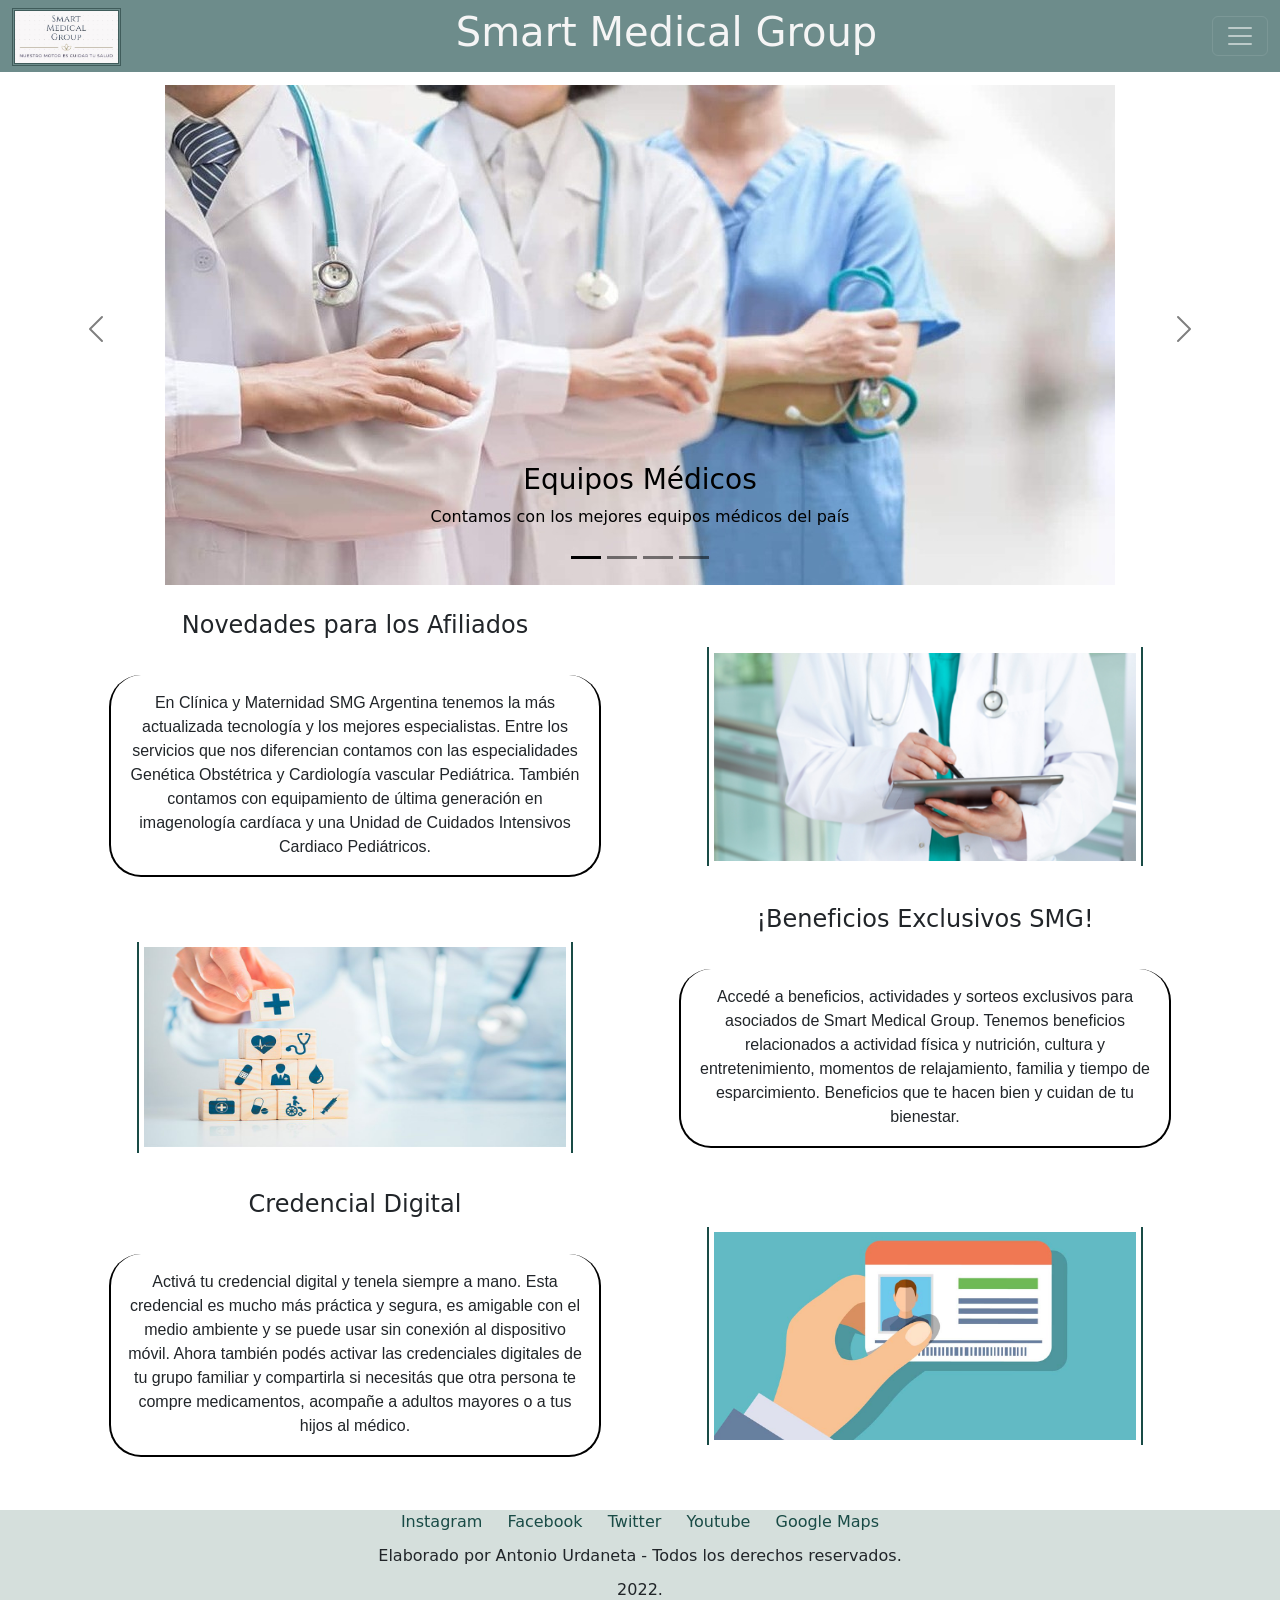
<file: index.html>
<!DOCTYPE html>
<html lang="es">
  <head>
    <meta charset="UTF-8" />
    <meta http-equiv="X-UA-Compatible" content="IE=edge" />
    <meta name="viewport" content="width=device-width, initial-scale=1.0" />
    <title>Smart Medical Group</title>
    <!-- BOOTSTRAP -->
    <link
      href="https://cdn.jsdelivr.net/npm/bootstrap@5.2.0/dist/css/bootstrap.min.css"
      rel="stylesheet"
      integrity="sha384-gH2yIJqKdNHPEq0n4Mqa/HGKIhSkIHeL5AyhkYV8i59U5AR6csBvApHHNl/vI1Bx"
      crossorigin="anonymous"
    />
    <!-- ANIMATE CSS -->
    <link rel="stylesheet" href="https://cdnjs.cloudflare.com/ajax/libs/animate.css/4.1.1/animate.min.css"/>
    <!-- CSS -->
    <link rel="stylesheet" href="css/estilo.css"/>
    <meta name="description" content="Smart Medical Group ofrece una larga cartilla de servicios médicos en la Argentina. Somos la prepaga con mayor alcance en el país.">
  </head>
  <body>
    <header>
      <nav class="navbar navbar-dark bgNavSMG">
        <div class="container-fluid">
        <a href="index.html" class="contenedorLogotipo"><img class="logotipoSMG" src="multimedia/LOGOTIPOSMG2.jpg" alt="logotipo_SMG"></a>
          <a href="index.html"><h1 class="tituloPrincipal">Smart Medical Group</h1></a>
          <button
            class="navbar-toggler"
            type="button"
            data-bs-toggle="offcanvas"
            data-bs-target="#offcanvasDarkNavbar"
            aria-controls="offcanvasDarkNavbar"
          >
            <span class="navbar-toggler-icon"></span>
          </button>
          <div
            class="offcanvas offcanvas-end bgNavSMG"
            tabindex="-1"
            id="offcanvasDarkNavbar"
            aria-labelledby="offcanvasDarkNavbarLabel"
          >
            <div class="offcanvas-header">
              <h2
                class="offcanvas-title tituloMenu"
                id="offcanvasDarkNavbarLabel"
              >
                Menú
              </h2>
              <button
                type="button"
                class="btn-close btn-close-white"
                data-bs-dismiss="offcanvas"
                aria-label="Close"
              ></button>
            </div>
            <div class="offcanvas-body">
              <ul class="navbar-nav justify-content-end flex-grow-1 pe-3">
                <li class="nav-item">
                  <a
                    class="nav-link active"
                    aria-current="page"
                    href="index.html"
                    >Inicio</a
                  >
                </li>
                <li class="nav-item">
                  <a class="nav-link" href="paginas_web/servicios.html"
                    >Servicios</a
                  >
                </li>
                <li class="nav-item">
                  <a class="nav-link" href="paginas_web/asociacion.html"
                    >Asociación</a
                  >
                </li>
                <li class="nav-item dropdown">
                  <a
                    class="nav-link dropdown-toggle"
                    href="#"
                    role="button"
                    data-bs-toggle="dropdown"
                    aria-expanded="false"
                  >
                    Otras Opciones
                  </a>
                  <ul class="dropdown-menu">
                    <li>
                      <a class="dropdown-item" href="paginas_web/aboutus.html"
                        >Sobre Nosotros</a
                      >
                    </li>
                    <li>
                      <hr class="dropdown-divider" />
                    </li>
                    <li>
                      <a class="dropdown-item" href="paginas_web/contacto.html"
                        >Contacto</a
                      >
                    </li>
                  </ul>
                </li>
              </ul>
              <form class="d-flex" role="search">
                <input
                  class="form-control me-2"
                  type="search"
                  placeholder="¿Qué estás buscando?"
                  aria-label="Search"
                />
                <button class="btn btn-success colorBoton" type="submit">
                  Buscar
                </button>
              </form>
            </div>
          </div>
        </div>
      </nav>
    </header>

    <section class="carrusel">
    <div id="carouselExampleDark" class="carousel carousel-dark slide" data-bs-ride="carousel">
        <div class="carousel-indicators">
          <button type="button" data-bs-target="#carouselExampleDark" data-bs-slide-to="0" class="active" aria-current="true" aria-label="Slide 1"></button>
          <button type="button" data-bs-target="#carouselExampleDark" data-bs-slide-to="1" aria-label="Slide 2"></button>
          <button type="button" data-bs-target="#carouselExampleDark" data-bs-slide-to="2" aria-label="Slide 3"></button>
          <button type="button" data-bs-target="#carouselExampleDark" data-bs-slide-to="3" aria-label="Slide 4"></button>
        </div>
        <div class="carousel-inner">
          <div class="carousel-item active" data-bs-interval="10000">
            <img src="multimedia/carrusel/equipoSMG2 - Copy.jpg" class="d-block centrado" alt="equipo_medico">
            <div class="carousel-caption d-none d-md-block">
              <h3>Equipos Médicos</h3>
              <p>Contamos con los mejores equipos médicos del país</s></p>
            </div>
          </div>
          <div class="carousel-item" data-bs-interval="2000">
            <img src="multimedia/carrusel/healthcare2 - Copy.jpg" class="d-block centrado" alt="servicios">
            <div class="carousel-caption d-none d-md-block">
              <h3>Servicios en Cartilla</h3>
              <p>Tenemos una extensa variedad de especialidades y servicios</p>
            </div>
          </div>
          <div class="carousel-item">
            <img src="multimedia/carrusel/pediatria2 - Copy.jpg" class="d-block centrado" alt="pediatria">
            <div class="carousel-caption d-none d-md-block">
              <h3>Médicos Pediatras</h3>
              <p>Contamos con los mejores pediatras del país para los más chicos</p>
            </div>
          </div>
          <div class="carousel-item">
            <img src="multimedia/carrusel/covid19-2 - Copy.jpg" class="d-block centrado" alt="covid19">
            <div class="carousel-caption d-none d-md-block">
              <h3>COVID-19 - Test PCR</h3>
              <p>Los mejores cuidados contra el coronavirus-19</p>
            </div>
          </div>
        </div>
        <button class="carousel-control-prev" type="button" data-bs-target="#carouselExampleDark" data-bs-slide="prev">
          <span class="carousel-control-prev-icon" aria-hidden="true"></span>
          <span class="visually-hidden">Previous</span>
        </button>
        <button class="carousel-control-next" type="button" data-bs-target="#carouselExampleDark" data-bs-slide="next">
          <span class="carousel-control-next-icon" aria-hidden="true"></span>
          <span class="visually-hidden">Next</span>
        </button>
      </div>
    </section>

    <main class="container text-center margenesPrincipal animate__animated animate__fadeInUp animate__fast">
      <div class="row">
        <div class="col">
          <h4 class="indexItem1">Novedades para los Afiliados</h4>
        </div>
        <div class="col"></div>
      </div>

      <div class="row">
        <div class="col">
          <p class="cajasIndex indexItem2 parrafosConEstilo">
            En Clínica y Maternidad SMG Argentina tenemos la más actualizada tecnología y los mejores especialistas. Entre los servicios que nos diferencian contamos con las especialidades Genética Obstétrica y Cardiología vascular Pediátrica. También contamos con equipamiento de última generación en imagenología cardíaca y una Unidad de Cuidados Intensivos Cardiaco Pediátricos.
          </p>
        </div>

        <div class="col">
            <img class="anchoImagenes indexItem3" src="multimedia/novedades_medicas.jpg" alt="novedades_medicas">
        </div>
      </div>

      <div class="row">
        <div class="col"></div>
        <div class="col">
          <h4 class="indexItem4">¡Beneficios Exclusivos SMG!</h4>
        </div>
      </div>

      <div class="row">
        <div class="col">
            <img class="anchoImagenes indexItem5" src="multimedia/beneficios_medicos.jpg" alt="novedades_medicas">
        </div>
        <div class="col">
          <p class="cajasIndex indexItem6 parrafosConEstilo">
            Accedé a beneficios, actividades y sorteos exclusivos para asociados de Smart Medical Group. Tenemos beneficios relacionados a actividad física y nutrición, cultura y entretenimiento, momentos de relajamiento, familia y tiempo de esparcimiento. Beneficios que te hacen bien y cuidan de tu bienestar.
          </p>
        </div>
      </div>

      <div class="row">
        <div class="col">
          <h4 class="indexItem7">Credencial Digital</h4>
        </div>
        <div class="col"></div>
      </div>

      <div class="row">
        <div class="col">
          <p class="cajasIndex indexItem8 parrafosConEstilo">
            Activá tu credencial digital y tenela siempre a mano. Esta credencial es mucho más práctica y segura, es amigable con el medio ambiente y se puede usar sin conexión al dispositivo móvil. Ahora también podés activar las credenciales digitales de tu grupo familiar y compartirla si necesitás que otra persona te compre medicamentos, acompañe a adultos mayores o a tus hijos al médico.
          </p>
        </div>

        <div class="col">
            <img class="anchoImagenes indexItem9" src="multimedia/credencial_medica.jpg" alt="credencial_medica">
        </div>
      </div>
    </main>

    <footer class="alineadoCentro">
      <a class="espaciadoFooter" href="https://www.instagram.com/">Instagram</a>
      <a class="espaciadoFooter" href="https://www.facebook.com/">Facebook</a>
      <a class="espaciadoFooter" href="https://www.twitter.com/">Twitter</a>
      <a class="espaciadoFooter" href="https://www.youtube.com/">Youtube</a>
      <a class="espaciadoFooter" href="https://www.google.com.ar/maps">Google Maps</a>
      <p class="espaciadoFooter">
        Elaborado por Antonio Urdaneta - Todos los derechos reservados.
      </p>
      <p class="espaciadoFooter">2022.</p>
    </footer>

    <!-- JavaScript Bundle with Popper -->
    <script
      src="https://cdn.jsdelivr.net/npm/bootstrap@5.2.0/dist/js/bootstrap.bundle.min.js"
      integrity="sha384-A3rJD856KowSb7dwlZdYEkO39Gagi7vIsF0jrRAoQmDKKtQBHUuLZ9AsSv4jD4Xa"
      crossorigin="anonymous"
    ></script>
  </body>
</html>
</file>
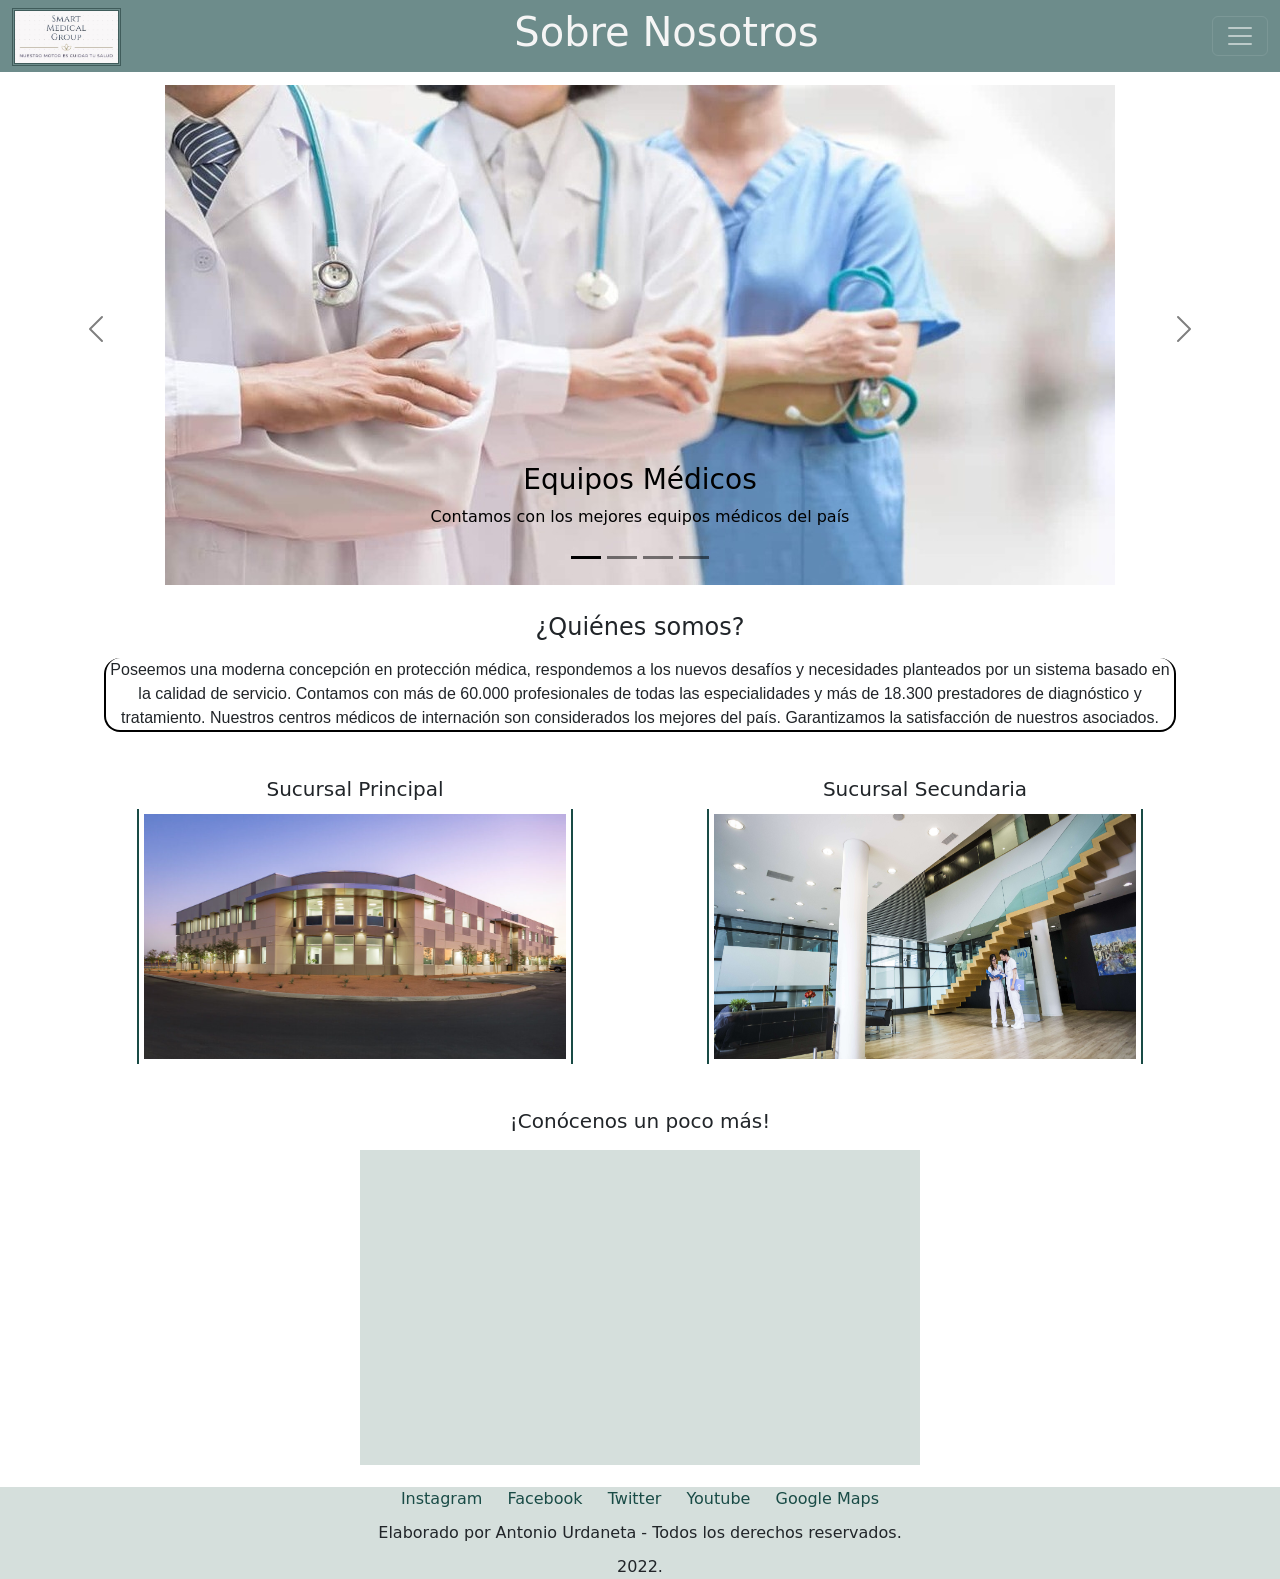
<file: paginas_web/aboutus.html>
<!DOCTYPE html>
<html lang="es">
  <head>
    <meta charset="UTF-8" />
    <meta http-equiv="X-UA-Compatible" content="IE=edge" />
    <meta name="viewport" content="width=device-width, initial-scale=1.0" />
    <title>Sobre Nosotros - SMG</title>
    <!-- BOOTSTRAP -->
    <link
      href="https://cdn.jsdelivr.net/npm/bootstrap@5.2.0/dist/css/bootstrap.min.css"
      rel="stylesheet"
      integrity="sha384-gH2yIJqKdNHPEq0n4Mqa/HGKIhSkIHeL5AyhkYV8i59U5AR6csBvApHHNl/vI1Bx"
      crossorigin="anonymous"
    />
    <!-- ANIMATE CSS -->
    <link rel="stylesheet" href="https://cdnjs.cloudflare.com/ajax/libs/animate.css/4.1.1/animate.min.css"/>
    <!-- CSS -->
    <link rel="stylesheet" href="../css/estilo.css"/>
    <meta name="description" content="¿Quiénes somos? ¿Qué es Smart Médical Group (SMG)? Conoce nuestras sucursales y la historia detrás de SMG.">
  </head>
  <body>

    <header>
    <nav class="navbar navbar-dark bgNavSMG">
      <div class="container-fluid">
        <a href="../index.html" class="contenedorLogotipo"><img class="logotipoSMG" src="../multimedia/LOGOTIPOSMG2.jpg" alt="logotipo_SMG"></a>
        <a href="../index.html"><h1 class="tituloPrincipal">Sobre Nosotros</h1></a>
        <button
          class="navbar-toggler"
          type="button"
          data-bs-toggle="offcanvas"
          data-bs-target="#offcanvasDarkNavbar"
          aria-controls="offcanvasDarkNavbar"
        >
          <span class="navbar-toggler-icon"></span>
        </button>
        <div
          class="offcanvas offcanvas-end bgNavSMG"
          tabindex="-1"
          id="offcanvasDarkNavbar"
          aria-labelledby="offcanvasDarkNavbarLabel"
        >
          <div class="offcanvas-header">
            <h2
              class="offcanvas-title tituloMenu"
              id="offcanvasDarkNavbarLabel"
            >
              Menú
            </h2>
            <button
              type="button"
              class="btn-close btn-close-white"
              data-bs-dismiss="offcanvas"
              aria-label="Close"
            ></button>
          </div>
          <div class="offcanvas-body">
            <ul class="navbar-nav justify-content-end flex-grow-1 pe-3">
              <li class="nav-item">
                <a class="nav-link" href="../index.html">Inicio</a>
              </li>
              <li class="nav-item">
                <a class="nav-link" href="servicios.html">Servicios</a>
              </li>
              <li class="nav-item">
                <a class="nav-link" href="asociacion.html">Asociación</a>
              </li>
              <li class="nav-item dropdown">
                <a
                  class="nav-link dropdown-toggle"
                  href="#"
                  role="button"
                  data-bs-toggle="dropdown"
                  aria-expanded="false"
                >
                  Otras Opciones
                </a>
                <ul class="dropdown-menu">
                  <li>
                    <a class="dropdown-item" href="aboutus.html"
                      >Sobre Nosotros</a
                    >
                  </li>
                  <li>
                    <hr class="dropdown-divider" />
                  </li>
                  <li>
                    <a class="dropdown-item" href="contacto.html">Contacto</a>
                  </li>
                </ul>
              </li>
            </ul>
            <form class="d-flex" role="search">
              <input
                class="form-control me-2"
                type="search"
                placeholder="¿Qué estás buscando?"
                aria-label="Search"
              />
              <button class="btn btn-success colorBoton" type="submit">Buscar</button>
            </form>
          </div>
        </div>
      </div>
    </nav>
    </header>

    <section class="carrusel">
      <div id="carouselExampleDark" class="carousel carousel-dark slide" data-bs-ride="carousel">
          <div class="carousel-indicators">
            <button type="button" data-bs-target="#carouselExampleDark" data-bs-slide-to="0" class="active" aria-current="true" aria-label="Slide 1"></button>
            <button type="button" data-bs-target="#carouselExampleDark" data-bs-slide-to="1" aria-label="Slide 2"></button>
            <button type="button" data-bs-target="#carouselExampleDark" data-bs-slide-to="2" aria-label="Slide 3"></button>
            <button type="button" data-bs-target="#carouselExampleDark" data-bs-slide-to="3" aria-label="Slide 4"></button>
          </div>
          <div class="carousel-inner">
            <div class="carousel-item active" data-bs-interval="10000">
              <img src="../multimedia/carrusel/equipoSMG2 - Copy.jpg" class="d-block centrado" alt="equipo_medico">
              <div class="carousel-caption d-none d-md-block">
                <h3>Equipos Médicos</h3>
                <p>Contamos con los mejores equipos médicos del país</s></p>
              </div>
            </div>
            <div class="carousel-item" data-bs-interval="2000">
              <img src="../multimedia/carrusel/healthcare2 - Copy.jpg" class="d-block centrado" alt="servicios">
              <div class="carousel-caption d-none d-md-block">
                <h3>Servicios en Cartilla</h3>
                <p>Tenemos una extensa variedad de especialidades y servicios</p>
              </div>
            </div>
            <div class="carousel-item">
              <img src="../multimedia/carrusel/pediatria2 - Copy.jpg" class="d-block centrado" alt="pediatria">
              <div class="carousel-caption d-none d-md-block">
                <h3>Médicos Pediatras</h3>
                <p>Contamos con los mejores pediatras del país para los más chicos</p>
              </div>
            </div>
            <div class="carousel-item">
              <img src="../multimedia/carrusel/covid19-2 - Copy.jpg" class="d-block centrado" alt="covid19">
              <div class="carousel-caption d-none d-md-block">
                <h3>COVID-19 - Test PCR</h3>
                <p>Los mejores cuidados contra el coronavirus-19</p>
              </div>
            </div>
          </div>
          <button class="carousel-control-prev" type="button" data-bs-target="#carouselExampleDark" data-bs-slide="prev">
            <span class="carousel-control-prev-icon" aria-hidden="true"></span>
            <span class="visually-hidden">Previous</span>
          </button>
          <button class="carousel-control-next" type="button" data-bs-target="#carouselExampleDark" data-bs-slide="next">
            <span class="carousel-control-next-icon" aria-hidden="true"></span>
            <span class="visually-hidden">Next</span>
          </button>
        </div>
      </section>

    <main class="container text-center">

        <div class="row">
            <div class="col">
              <h4 class="tituloAboutUs animate__animated animate__fadeInUp animate__slow">¿Quiénes somos?</h4>
            </div>
          </div>

          <div class="row">
            <div class="col">
                <p class="cajasAboutUs parrafosConEstilo animate__animated animate__fadeInUp animate__slow">
                    Poseemos una moderna concepción en protección médica, respondemos a los nuevos desafíos y necesidades planteados por un sistema basado en la calidad de servicio. Contamos con más de 60.000 profesionales de todas las especialidades y más de 18.300 prestadores de diagnóstico y tratamiento. Nuestros centros médicos de internación son considerados los mejores del país. Garantizamos la satisfacción de nuestros asociados.
                </p>
            </div>
          </div>

          <div class="row">
            <div class="col">
                <h5 class="tituloAboutUs2 animate__animated animate__slideInLeft animate__slow">Sucursal Principal</h5>
            </div>
            <div class="col">
                <h5 class="tituloAboutUs2 animate__animated animate__slideInRight animate__slow">Sucursal Secundaria</h5>
            </div>
          </div>

          <div class="row">
            <div class="col">
                <img class="anchoImagenes animate__animated animate__slideInLeft animate__slow" src="../multimedia/SUCURSAL 1.jpg" alt="sucursal_principal">
            </div>
            <div class="col">
                <img class="anchoImagenes animate__animated animate__slideInRight animate__slow" src="../multimedia/SUCURSAL 2.JPG" alt="sucursal_secundaria">
            </div>
          </div>

          <div class="row">
            <div class="col">
              <h5 class="tituloAboutUs3">¡Conócenos un poco más!</h5>
            </div>
          </div>

          <div class="row">
            <div class="videoYTFlexbox">
                <iframe class="videoYoutube"
                  width="560"
                  height="315"
                  src="https://www.youtube.com/embed/jiCU7rgLOkY"
                  title="YouTube video player"
                  frameborder="0"
                  allow="accelerometer; autoplay; clipboard-write; encrypted-media; gyroscope; picture-in-picture"
                  allowfullscreen
                ></iframe>
                </div>
          </div>

    </main>

    <footer class="alineadoCentro">
      <a class="espaciadoFooter" href="https://www.instagram.com/">Instagram</a>
      <a class="espaciadoFooter" href="https://www.facebook.com/">Facebook</a>
      <a class="espaciadoFooter" href="https://www.twitter.com/">Twitter</a>
      <a class="espaciadoFooter" href="https://www.youtube.com/">Youtube</a>
      <a class="espaciadoFooter" href="https://www.google.com.ar/maps">Google Maps</a>
        <p class="espaciadoFooter">Elaborado por Antonio Urdaneta - Todos los derechos reservados.</p>
        <p class="espaciadoFooter">2022.</p>
    </footer>

    <!-- JavaScript Bundle with Popper -->
    <script
      src="https://cdn.jsdelivr.net/npm/bootstrap@5.2.0/dist/js/bootstrap.bundle.min.js"
      integrity="sha384-A3rJD856KowSb7dwlZdYEkO39Gagi7vIsF0jrRAoQmDKKtQBHUuLZ9AsSv4jD4Xa"
      crossorigin="anonymous"
    ></script>
  </body>
</html>
</file>
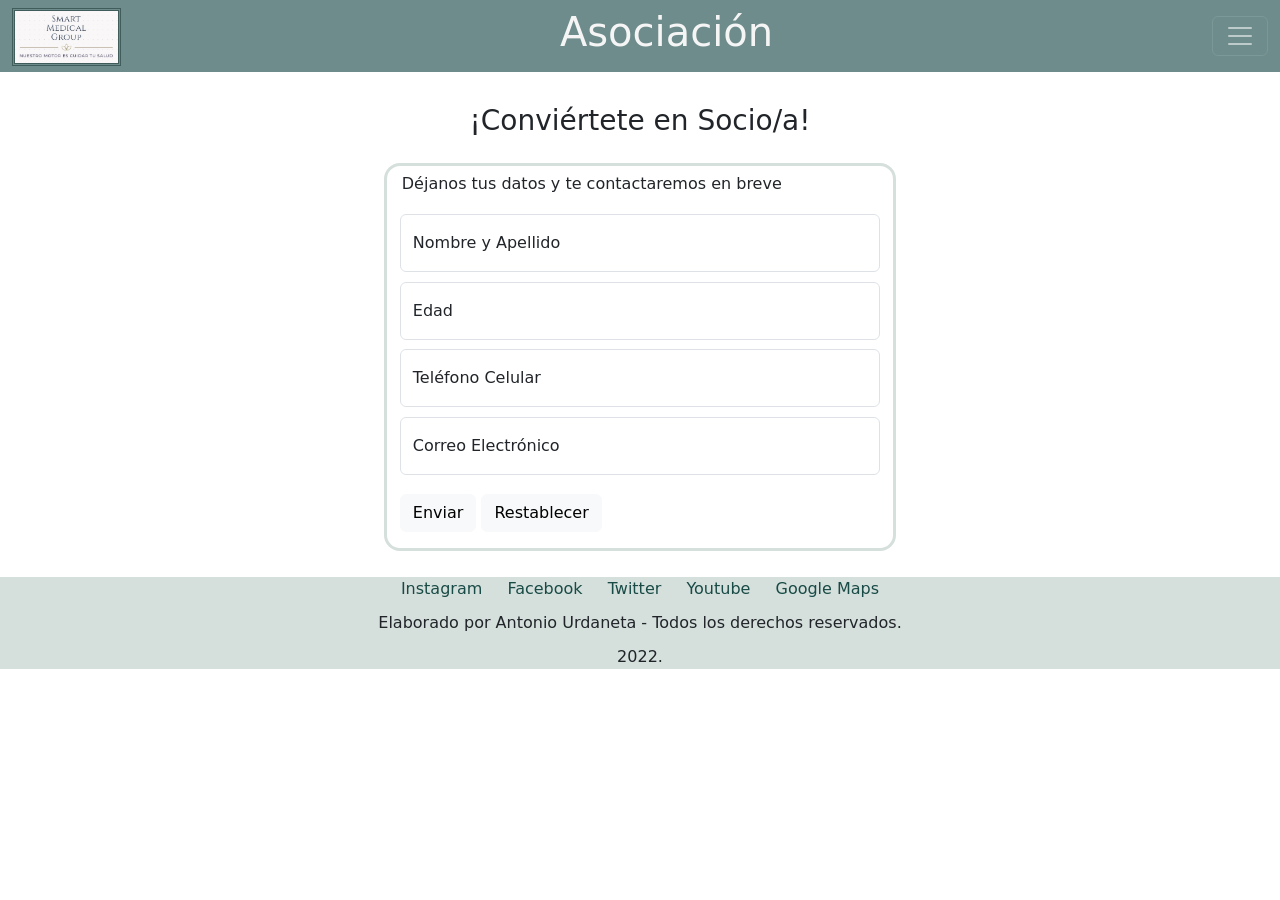
<file: paginas_web/asociacion.html>
<!DOCTYPE html>
<html lang="es">
  <head>
    <meta charset="UTF-8" />
    <meta http-equiv="X-UA-Compatible" content="IE=edge" />
    <meta name="viewport" content="width=device-width, initial-scale=1.0" />
    <title>Asociación - SMG</title>
    <!-- BOOTSTRAP -->
    <link
      href="https://cdn.jsdelivr.net/npm/bootstrap@5.2.0/dist/css/bootstrap.min.css"
      rel="stylesheet"
      integrity="sha384-gH2yIJqKdNHPEq0n4Mqa/HGKIhSkIHeL5AyhkYV8i59U5AR6csBvApHHNl/vI1Bx"
      crossorigin="anonymous"
    />
    <!-- ANIMATE CSS -->
    <link
      rel="stylesheet"
      href="https://cdnjs.cloudflare.com/ajax/libs/animate.css/4.1.1/animate.min.css"
    />
    <!-- CSS -->
    <link rel="stylesheet" href="../css/estilo.css" />
    <meta
      name="description"
      content="Se parte de Smart Medical Group. Página web que permite seleccionar la cartilla médica que más se adecúe a tus necesidades."
    />
  </head>
  <body>
    <header>
      <nav class="navbar navbar-dark bgNavSMG">
        <div class="container-fluid">
          <a href="../index.html" class="contenedorLogotipo"
            ><img
              class="logotipoSMG"
              src="../multimedia/LOGOTIPOSMG2.jpg"
              alt="logotipo_SMG"
          /></a>
          <a href="../index.html"
            ><h1 class="tituloPrincipal">Asociación</h1></a
          >
          <button
            class="navbar-toggler"
            type="button"
            data-bs-toggle="offcanvas"
            data-bs-target="#offcanvasDarkNavbar"
            aria-controls="offcanvasDarkNavbar"
          >
            <span class="navbar-toggler-icon"></span>
          </button>
          <div
            class="offcanvas offcanvas-end bgNavSMG"
            tabindex="-1"
            id="offcanvasDarkNavbar"
            aria-labelledby="offcanvasDarkNavbarLabel"
          >
            <div class="offcanvas-header">
              <h2
                class="offcanvas-title tituloMenu"
                id="offcanvasDarkNavbarLabel"
              >
                Menú
              </h2>
              <button
                type="button"
                class="btn-close btn-close-white"
                data-bs-dismiss="offcanvas"
                aria-label="Close"
              ></button>
            </div>
            <div class="offcanvas-body">
              <ul class="navbar-nav justify-content-end flex-grow-1 pe-3">
                <li class="nav-item">
                  <a class="nav-link" href="../index.html">Inicio</a>
                </li>
                <li class="nav-item">
                  <a class="nav-link" href="servicios.html">Servicios</a>
                </li>
                <li class="nav-item">
                  <a
                    class="nav-link active"
                    aria-current="page"
                    href="asociacion.html"
                    >Asociación</a
                  >
                </li>
                <li class="nav-item dropdown">
                  <a
                    class="nav-link dropdown-toggle"
                    href="#"
                    role="button"
                    data-bs-toggle="dropdown"
                    aria-expanded="false"
                  >
                    Otras Opciones
                  </a>
                  <ul class="dropdown-menu">
                    <li>
                      <a class="dropdown-item" href="aboutus.html"
                        >Sobre Nosotros</a
                      >
                    </li>
                    <li>
                      <hr class="dropdown-divider" />
                    </li>
                    <li>
                      <a class="dropdown-item" href="contacto.html">Contacto</a>
                    </li>
                  </ul>
                </li>
              </ul>
              <form class="d-flex" role="search">
                <input
                  class="form-control me-2"
                  type="search"
                  placeholder="¿Qué estás buscando?"
                  aria-label="Search"
                />
                <button class="btn btn-success colorBoton" type="submit">
                  Buscar
                </button>
              </form>
            </div>
          </div>
        </div>
      </nav>
    </header>

    <main>
      <h3 class="subtituloFormulario">¡Conviértete en Socio/a!</h3>

      <form
        class="formularioContacto bordesFormularios animate__animated animate__flipInY animate__slow"
      >
        <label
          for="exampleFormControlTextarea1"
          class="form-label comentarioFormularios"
          >Déjanos tus datos y te contactaremos en breve</label
        >
        <div class="form-floating margenesSecundarios">
          <input
            type="text"
            class="form-control"
            id="floatingPassword"
            placeholder="Nombre y Apellido"
          />
          <label for="floatingPassword">Nombre y Apellido</label>
        </div>
        <div class="form-floating margenesSecundarios">
          <input
            type="text"
            class="form-control"
            id="floatingPassword"
            placeholder="Edad"
          />
          <label for="floatingPassword">Edad</label>
        </div>
        <div class="form-floating margenesSecundarios">
          <input
            type="text"
            class="form-control"
            id="floatingPassword"
            placeholder="Teléfono Celular"
          />
          <label for="floatingPassword">Teléfono Celular</label>
        </div>
        <div class="form-floating margenesSecundarios">
          <input
            type="text"
            class="form-control"
            id="floatingPassword"
            placeholder="Correo Electrónico"
          />
          <label for="floatingPassword">Correo Electrónico</label>
        </div>
        <button type="submit" class="btn btn-light margenesSecundarios">
          Enviar
        </button>
        <button type="reset" class="btn btn-light margenesSecundarios">
          Restablecer
        </button>
      </form>
    </main>

    <footer class="alineadoCentro">
      <a class="espaciadoFooter" href="https://www.instagram.com/">Instagram</a>
      <a class="espaciadoFooter" href="https://www.facebook.com/">Facebook</a>
      <a class="espaciadoFooter" href="https://www.twitter.com/">Twitter</a>
      <a class="espaciadoFooter" href="https://www.youtube.com/">Youtube</a>
      <a class="espaciadoFooter" href="https://www.google.com.ar/maps"
        >Google Maps</a
      >
      <p class="espaciadoFooter">
        Elaborado por Antonio Urdaneta - Todos los derechos reservados.
      </p>
      <p class="espaciadoFooter">2022.</p>
    </footer>

    <!-- JavaScript Bundle with Popper -->
    <script
      src="https://cdn.jsdelivr.net/npm/bootstrap@5.2.0/dist/js/bootstrap.bundle.min.js"
      integrity="sha384-A3rJD856KowSb7dwlZdYEkO39Gagi7vIsF0jrRAoQmDKKtQBHUuLZ9AsSv4jD4Xa"
      crossorigin="anonymous"
    ></script>
  </body>
</html>
</file>
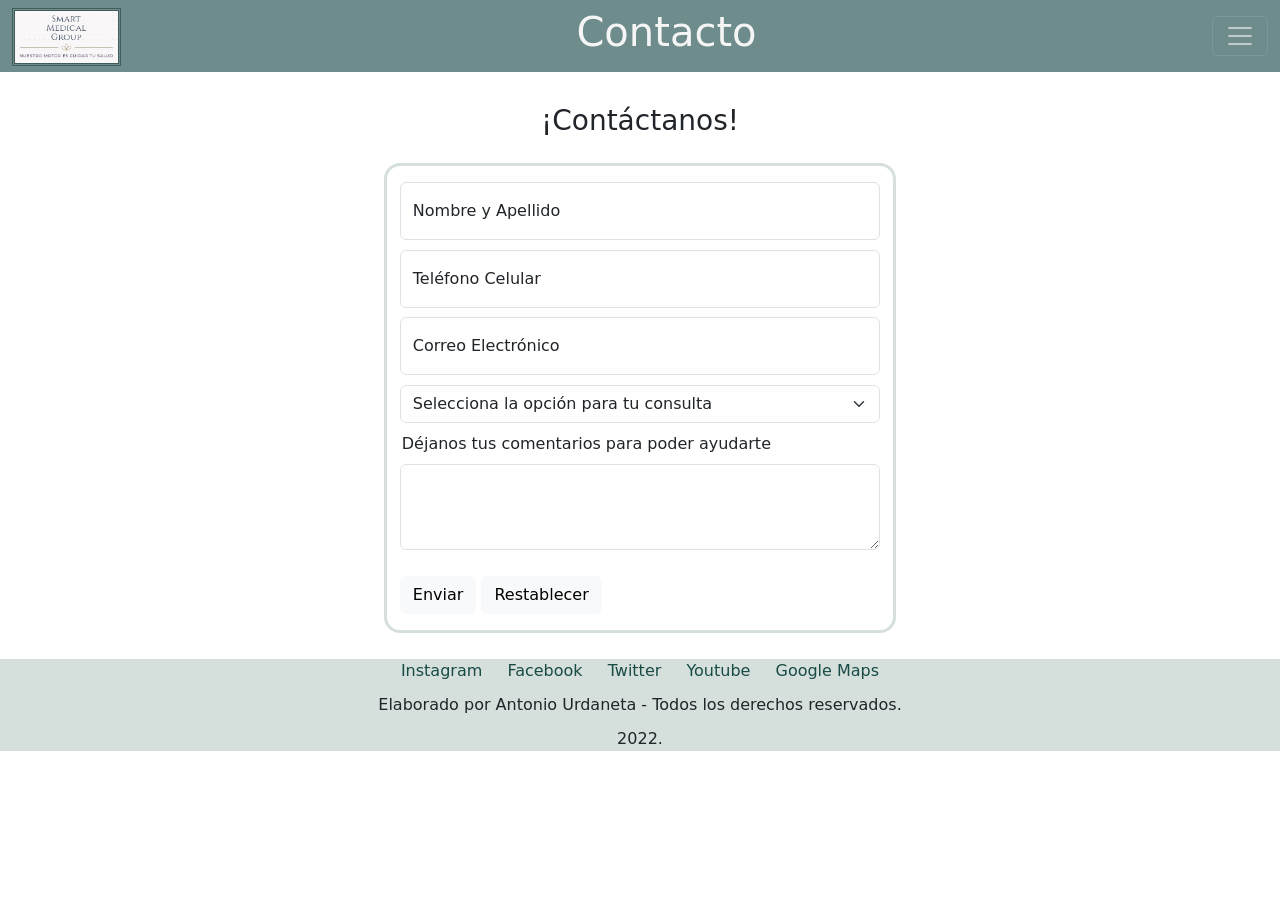
<file: paginas_web/contacto.html>
<!DOCTYPE html>
<html lang="es">
  <head>
    <meta charset="UTF-8" />
    <meta http-equiv="X-UA-Compatible" content="IE=edge" />
    <meta name="viewport" content="width=device-width, initial-scale=1.0" />
    <title>Contacto - SMG</title>
    <!-- BOOTSTRAP -->
    <link
      href="https://cdn.jsdelivr.net/npm/bootstrap@5.2.0/dist/css/bootstrap.min.css"
      rel="stylesheet"
      integrity="sha384-gH2yIJqKdNHPEq0n4Mqa/HGKIhSkIHeL5AyhkYV8i59U5AR6csBvApHHNl/vI1Bx"
      crossorigin="anonymous"
    />
    <!-- ANIMATE CSS -->
    <link
      rel="stylesheet"
      href="https://cdnjs.cloudflare.com/ajax/libs/animate.css/4.1.1/animate.min.css"
    />
    <!-- CSS -->
    <link rel="stylesheet" href="../css/estilo.css" />
    <meta
      name="description"
      content="Página para contactar a Smart Medical Group. Llenando el formulario de contacto los clientes tendrán la posibilidad de chequear dudas, dar sugerencias e incluso presentar quejas."
    />
  </head>
  <body>
    <header>
      <nav class="navbar navbar-dark bgNavSMG">
        <div class="container-fluid">
          <a href="../index.html" class="contenedorLogotipo"
            ><img
              class="logotipoSMG"
              src="../multimedia/LOGOTIPOSMG2.jpg"
              alt="logotipo_SMG"
          /></a>
          <a href="../index.html"><h1 class="tituloPrincipal">Contacto</h1></a>
          <button
            class="navbar-toggler"
            type="button"
            data-bs-toggle="offcanvas"
            data-bs-target="#offcanvasDarkNavbar"
            aria-controls="offcanvasDarkNavbar"
          >
            <span class="navbar-toggler-icon"></span>
          </button>
          <div
            class="offcanvas offcanvas-end bgNavSMG"
            tabindex="-1"
            id="offcanvasDarkNavbar"
            aria-labelledby="offcanvasDarkNavbarLabel"
          >
            <div class="offcanvas-header">
              <h2
                class="offcanvas-title tituloMenu"
                id="offcanvasDarkNavbarLabel"
              >
                Menú
              </h2>
              <button
                type="button"
                class="btn-close btn-close-white"
                data-bs-dismiss="offcanvas"
                aria-label="Close"
              ></button>
            </div>
            <div class="offcanvas-body">
              <ul class="navbar-nav justify-content-end flex-grow-1 pe-3">
                <li class="nav-item">
                  <a class="nav-link" href="../index.html">Inicio</a>
                </li>
                <li class="nav-item">
                  <a class="nav-link" href="servicios.html">Servicios</a>
                </li>
                <li class="nav-item">
                  <a class="nav-link" href="asociacion.html">Asociación</a>
                </li>
                <li class="nav-item dropdown">
                  <a
                    class="nav-link dropdown-toggle"
                    href="#"
                    role="button"
                    data-bs-toggle="dropdown"
                    aria-expanded="false"
                  >
                    Otras Opciones
                  </a>
                  <ul class="dropdown-menu">
                    <li>
                      <a class="dropdown-item" href="aboutus.html"
                        >Sobre Nosotros</a
                      >
                    </li>
                    <li>
                      <hr class="dropdown-divider" />
                    </li>
                    <li>
                      <a class="dropdown-item" href="contacto.html">Contacto</a>
                    </li>
                  </ul>
                </li>
              </ul>
              <form class="d-flex" role="search">
                <input
                  class="form-control me-2"
                  type="search"
                  placeholder="¿Qué estás buscando?"
                  aria-label="Search"
                />
                <button class="btn btn-success colorBoton" type="submit">
                  Buscar
                </button>
              </form>
            </div>
          </div>
        </div>
      </nav>
    </header>

    <main>
      <h3 class="subtituloFormulario">¡Contáctanos!</h3>

      <form
        class="formularioContacto bordesFormularios animate__animated animate__flipInY animate__slow"
      >
        <div class="form-floating margenesSecundarios">
          <input
            type="text"
            class="form-control"
            id="floatingPassword"
            placeholder="Nombre y Apellido"
          />
          <label for="floatingPassword">Nombre y Apellido</label>
        </div>
        <div class="form-floating margenesSecundarios">
          <input
            type="text"
            class="form-control"
            id="floatingPassword"
            placeholder="Teléfono Celular"
          />
          <label for="floatingPassword">Teléfono Celular</label>
        </div>
        <div class="form-floating margenesSecundarios">
          <input
            type="text"
            class="form-control"
            id="floatingPassword"
            placeholder="Correo Electrónico"
          />
          <label for="floatingPassword">Correo Electrónico</label>
        </div>

        <select
          class="form-select margenesSecundarios"
          aria-label="Default select example"
        >
          <option selected>Selecciona la opción para tu consulta</option>
          <option value="1">Dudas y Sugerencias</option>
          <option value="2">Cartillas Médicas</option>
          <option value="3">Turnos Médicos</option>
          <option value="4">COVID-19</option>
          <option value="5">Reclamos y Resolución de Problemas</option>
        </select>

        <div class="mb-3 margenesSecundarios">
          <label
            for="exampleFormControlTextarea1"
            class="form-label comentarioFormularios"
            >Déjanos tus comentarios para poder ayudarte</label
          >
          <textarea
            class="form-control"
            id="exampleFormControlTextarea1"
            rows="3"
          ></textarea>
        </div>

        <button type="submit" class="btn btn-light margenesSecundarios">
          Enviar
        </button>
        <button type="reset" class="btn btn-light margenesSecundarios">
          Restablecer
        </button>
      </form>
    </main>

    <footer class="alineadoCentro">
      <a class="espaciadoFooter" href="https://www.instagram.com/">Instagram</a>
      <a class="espaciadoFooter" href="https://www.facebook.com/">Facebook</a>
      <a class="espaciadoFooter" href="https://www.twitter.com/">Twitter</a>
      <a class="espaciadoFooter" href="https://www.youtube.com/">Youtube</a>
      <a class="espaciadoFooter" href="https://www.google.com.ar/maps"
        >Google Maps</a
      >
      <p class="espaciadoFooter">
        Elaborado por Antonio Urdaneta - Todos los derechos reservados.
      </p>
      <p class="espaciadoFooter">2022.</p>
    </footer>

    <!-- JavaScript Bundle with Popper -->
    <script
      src="https://cdn.jsdelivr.net/npm/bootstrap@5.2.0/dist/js/bootstrap.bundle.min.js"
      integrity="sha384-A3rJD856KowSb7dwlZdYEkO39Gagi7vIsF0jrRAoQmDKKtQBHUuLZ9AsSv4jD4Xa"
      crossorigin="anonymous"
    ></script>
  </body>
</html>
</file>
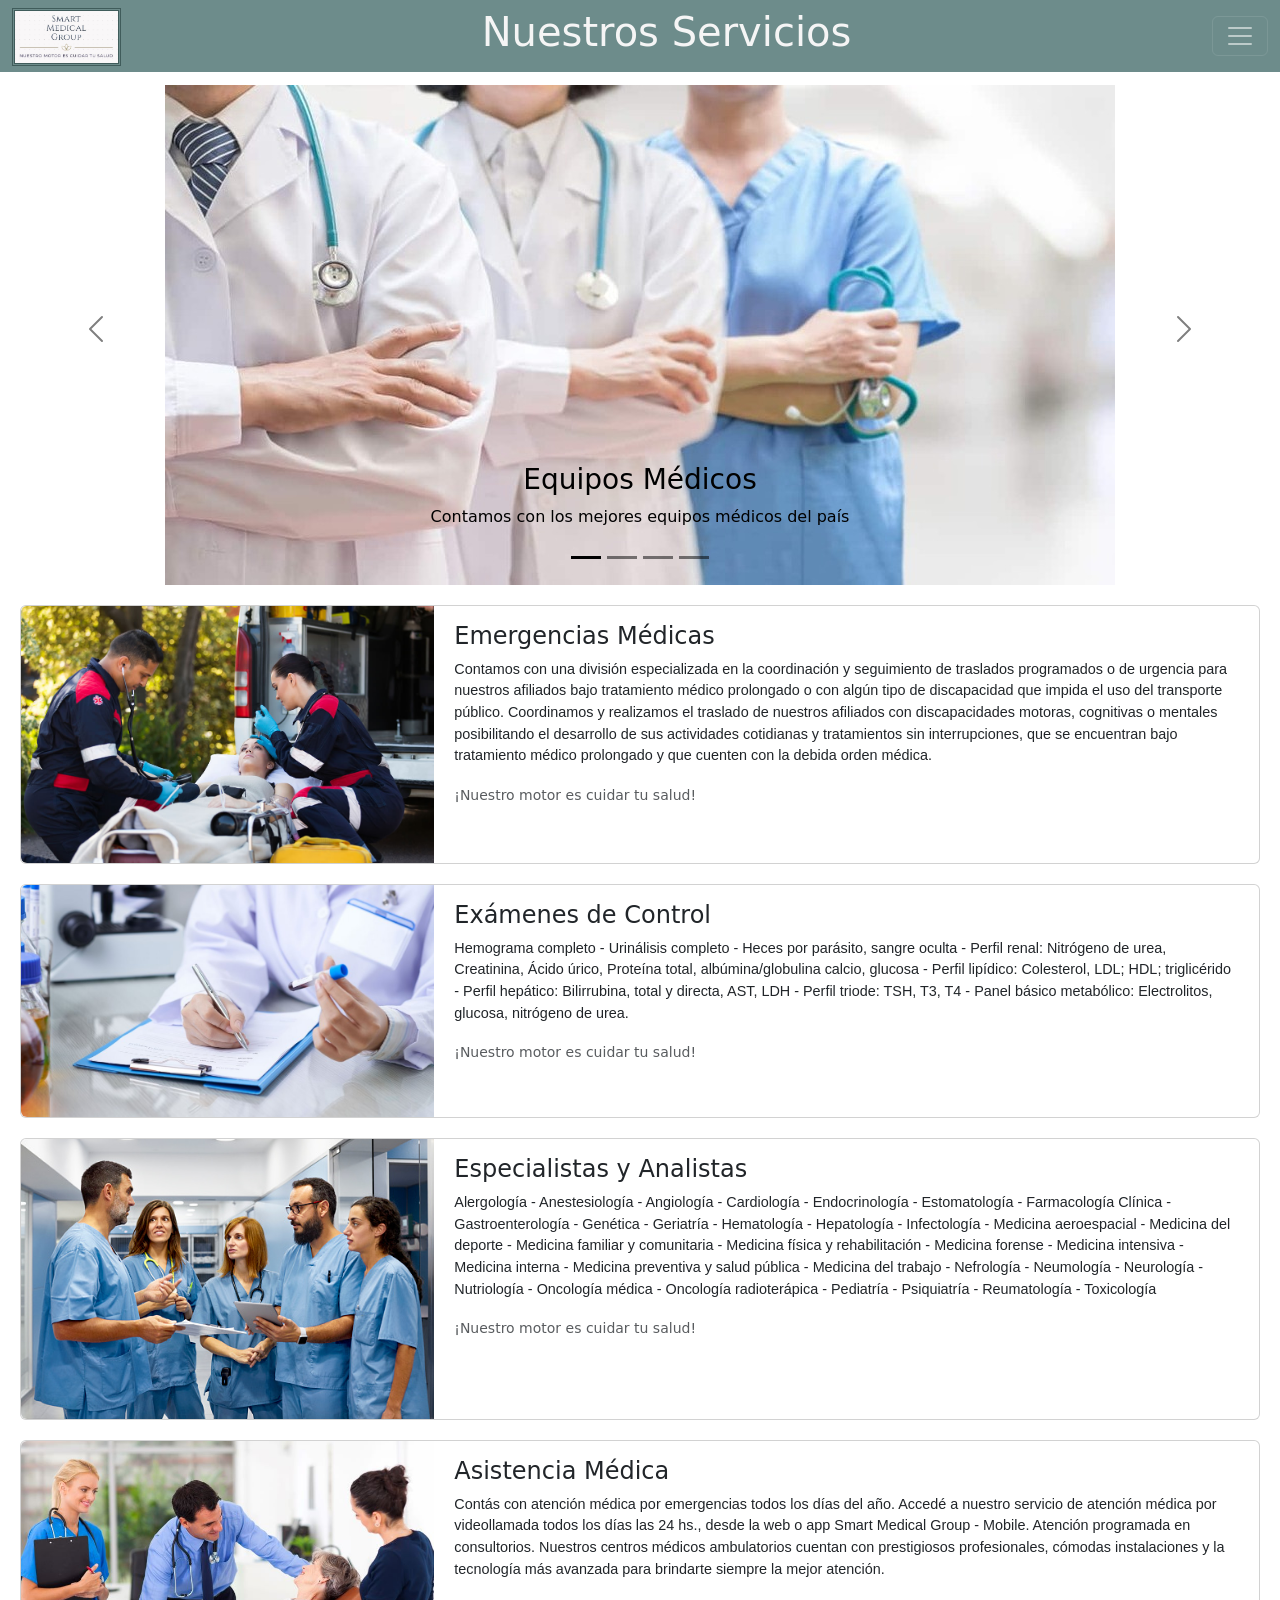
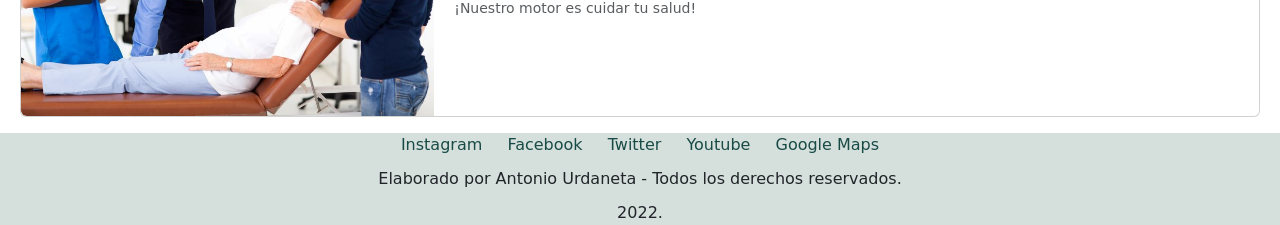
<file: paginas_web/servicios.html>
<!DOCTYPE html>
<html lang="es">
  <head>
    <meta charset="UTF-8" />
    <meta http-equiv="X-UA-Compatible" content="IE=edge" />
    <meta name="viewport" content="width=device-width, initial-scale=1.0" />
    <title>Servicios - SMG</title>
    <!-- BOOTSTRAP -->
    <link
      href="https://cdn.jsdelivr.net/npm/bootstrap@5.2.0/dist/css/bootstrap.min.css"
      rel="stylesheet"
      integrity="sha384-gH2yIJqKdNHPEq0n4Mqa/HGKIhSkIHeL5AyhkYV8i59U5AR6csBvApHHNl/vI1Bx"
      crossorigin="anonymous"
    />
    <!-- ANIMATE CSS -->
    <link rel="stylesheet" href="https://cdnjs.cloudflare.com/ajax/libs/animate.css/4.1.1/animate.min.css"/>
    <!-- CSS -->
    <link rel="stylesheet" href="../css/estilo.css"/>
    <meta name="description" content="Los principales servicios que Smart Medical Group ofrece son: equipos médicos, emergencias médicas, exámenes de control, asistencia médica y especialistas.">
  </head>
  <body>

    <header>
    <nav class="navbar navbar-dark bgNavSMG">
      <div class="container-fluid">
        <a href="../index.html" class="contenedorLogotipo"><img class="logotipoSMG" src="../multimedia/LOGOTIPOSMG2.jpg" alt="logotipo_SMG"></a>
        <a href="../index.html"><h1 class="tituloPrincipal">Nuestros Servicios</h1></a>
        <button
          class="navbar-toggler"
          type="button"
          data-bs-toggle="offcanvas"
          data-bs-target="#offcanvasDarkNavbar"
          aria-controls="offcanvasDarkNavbar"
        >
          <span class="navbar-toggler-icon"></span>
        </button>
        <div
          class="offcanvas offcanvas-end bgNavSMG"
          tabindex="-1"
          id="offcanvasDarkNavbar"
          aria-labelledby="offcanvasDarkNavbarLabel"
        >
          <div class="offcanvas-header">
            <h2
              class="offcanvas-title tituloMenu"
              id="offcanvasDarkNavbarLabel"
            >
              Menú
            </h2>
            <button
              type="button"
              class="btn-close btn-close-white"
              data-bs-dismiss="offcanvas"
              aria-label="Close"
            ></button>
          </div>
          <div class="offcanvas-body">
            <ul class="navbar-nav justify-content-end flex-grow-1 pe-3">
              <li class="nav-item">
                <a class="nav-link" href="../index.html">Inicio</a>
              </li>
              <li class="nav-item">
                <a
                  class="nav-link active"
                  aria-current="page"
                  href="servicios.html"
                  >Servicios</a
                >
              </li>
              <li class="nav-item">
                <a class="nav-link" href="asociacion.html">Asociación</a>
              </li>
              <li class="nav-item dropdown">
                <a
                  class="nav-link dropdown-toggle"
                  href="#"
                  role="button"
                  data-bs-toggle="dropdown"
                  aria-expanded="false"
                >
                  Otras Opciones
                </a>
                <ul class="dropdown-menu">
                  <li>
                    <a class="dropdown-item" href="aboutus.html"
                      >Sobre Nosotros</a
                    >
                  </li>
                  <li>
                    <hr class="dropdown-divider" />
                  </li>
                  <li>
                    <a class="dropdown-item" href="contacto.html">Contacto</a>
                  </li>
                </ul>
              </li>
            </ul>
            <form class="d-flex" role="search">
              <input
                class="form-control me-2"
                type="search"
                placeholder="¿Qué estás buscando?"
                aria-label="Search"
              />
              <button class="btn btn-success colorBoton" type="submit">Buscar</button>
            </form>
          </div>
        </div>
      </div>
    </nav>
    </header>

<section class="carrusel">
    <div id="carouselExampleDark" class="carousel carousel-dark slide" data-bs-ride="carousel">
        <div class="carousel-indicators">
          <button type="button" data-bs-target="#carouselExampleDark" data-bs-slide-to="0" class="active" aria-current="true" aria-label="Slide 1"></button>
          <button type="button" data-bs-target="#carouselExampleDark" data-bs-slide-to="1" aria-label="Slide 2"></button>
          <button type="button" data-bs-target="#carouselExampleDark" data-bs-slide-to="2" aria-label="Slide 3"></button>
          <button type="button" data-bs-target="#carouselExampleDark" data-bs-slide-to="3" aria-label="Slide 4"></button>
        </div>
        <div class="carousel-inner">
          <div class="carousel-item active" data-bs-interval="10000">
            <img src="../multimedia/carrusel/equipoSMG2 - Copy.jpg" class="d-block centrado" alt="equipo_medico">
            <div class="carousel-caption d-none d-md-block">
              <h3>Equipos Médicos</h3>
              <p>Contamos con los mejores equipos médicos del país</s></p>
            </div>
          </div>
          <div class="carousel-item" data-bs-interval="2000">
            <img src="../multimedia/carrusel/healthcare2 - Copy.jpg" class="d-block centrado" alt="servicios">
            <div class="carousel-caption d-none d-md-block">
              <h3>Servicios en Cartilla</h3>
              <p>Tenemos una extensa variedad de especialidades y servicios</p>
            </div>
          </div>
          <div class="carousel-item">
            <img src="../multimedia/carrusel/pediatria2 - Copy.jpg" class="d-block centrado" alt="pediatria">
            <div class="carousel-caption d-none d-md-block">
              <h3>Médicos Pediatras</h3>
              <p>Contamos con los mejores pediatras del país para los más chicos</p>
            </div>
          </div>
          <div class="carousel-item">
            <img src="../multimedia/carrusel/covid19-2 - Copy.jpg" class="d-block centrado" alt="covid19">
            <div class="carousel-caption d-none d-md-block">
              <h3>COVID-19 - Test PCR</h3>
              <p>Los mejores cuidados contra el coronavirus-19</p>
            </div>
          </div>
        </div>
        <button class="carousel-control-prev" type="button" data-bs-target="#carouselExampleDark" data-bs-slide="prev">
          <span class="carousel-control-prev-icon" aria-hidden="true"></span>
          <span class="visually-hidden">Previous</span>
        </button>
        <button class="carousel-control-next" type="button" data-bs-target="#carouselExampleDark" data-bs-slide="next">
          <span class="carousel-control-next-icon" aria-hidden="true"></span>
          <span class="visually-hidden">Next</span>
        </button>
      </div>
    </section>

    <main>
        <section class="card mb-3 tarjetaServicios animate__animated animate__zoomInUp">
            <div class="row g-0">
              <div class="col-md-4">
                <img src="../multimedia/emergencias-medicas.jpg" class="img-fluid rounded-start" alt="emergencias_medicas">
              </div>
              <div class="col-md-8">
                <div class="card-body contenedorServicios">
                  <h4 class="card-title titulosServicios">Emergencias Médicas</h4>
                  <p class="card-text parrafoServicios">Contamos con una división especializada en la coordinación y seguimiento de traslados programados o de urgencia para nuestros afiliados bajo tratamiento médico prolongado o con algún tipo de discapacidad que impida el uso del transporte público. Coordinamos y realizamos el traslado de nuestros afiliados con discapacidades motoras, cognitivas o mentales posibilitando el desarrollo de sus actividades cotidianas y tratamientos sin interrupciones, que se encuentran bajo tratamiento médico prolongado y que cuenten con la debida orden médica.</p>
                  <p class="card-text"><small class="text-muted">¡Nuestro motor es cuidar tu salud!</small></p>
                </div>
              </div>
            </div>
        </section>

        <section class="card mb-3 tarjetaServicios animate__animated animate__zoomInUp animate__slow">
            <div class="row g-0">
              <div class="col-md-4">
                <img src="../multimedia/examenes-medicos.jpg" class="img-fluid rounded-start" alt="examenes_medicos">
              </div>
              <div class="col-md-8">
                <div class="card-body contenedorServicios">
                  <h4 class="card-title titulosServicios">Exámenes de Control</h4>
                  <p class="card-text parrafoServicios">Hemograma completo - Urinálisis completo - Heces por parásito, sangre oculta - Perfil renal: Nitrógeno de urea, Creatinina, Ácido úrico, Proteína total, albúmina/globulina calcio, glucosa - Perfil lipídico: Colesterol, LDL; HDL; triglicérido - Perfil hepático: Bilirrubina, total y directa, AST, LDH - Perfil triode: TSH, T3, T4 - Panel básico metabólico: Electrolitos, glucosa, nitrógeno de urea.</p>
                  <p class="card-text"><small class="text-muted">¡Nuestro motor es cuidar tu salud!</small></p>
                </div>
              </div>
            </div>
        </section>

        <section class="card mb-3 tarjetaServicios imagenEsp animate__animated animate__zoomInUp animate__slower">
            <div class="row g-0">
              <div class="col-md-4">
                <img src="../multimedia/especialistas-medicos.jpg" class="img-fluid rounded-start" alt="especialistas_medicos">
              </div>
              <div class="col-md-8">
                <div class="card-body contenedorServicios">
                  <h4 class="card-title titulosServicios">Especialistas y Analistas</h4>
                  <p class="card-text parrafoServicios">Alergología - Anestesiología - Angiología - Cardiología - Endocrinología - Estomatología - Farmacología Clínica - Gastroenterología - Genética - Geriatría - Hematología - Hepatología - Infectología - Medicina aeroespacial - Medicina del deporte - Medicina familiar y comunitaria - Medicina física y rehabilitación - Medicina forense - Medicina intensiva - Medicina interna - Medicina preventiva y salud pública - Medicina del trabajo - Nefrología - Neumología - Neurología - Nutriología - Oncología médica - Oncología radioterápica - Pediatría - Psiquiatría - Reumatología - Toxicología</p>
                  <p class="card-text"><small class="text-muted">¡Nuestro motor es cuidar tu salud!</small></p>
                </div>
              </div>
            </div>
        </section>

        <section class="card mb-3 tarjetaServicios animate__animated animate__zoomInUp animate__slower">
            <div class="row g-0">
              <div class="col-md-4">
                <img src="../multimedia/asistencia-medica.jpg" class="img-fluid rounded-start" alt="asistencia_medica">
              </div>
              <div class="col-md-8">
                <div class="card-body contenedorServicios">
                  <h4 class="card-title titulosServicios">Asistencia Médica</h4>
                  <p class="card-text parrafoServicios">Contás con atención médica por emergencias todos los días del año. Accedé a nuestro servicio de atención médica por videollamada todos los días las 24 hs., desde la web o app Smart Medical Group - Mobile. Atención programada en consultorios. Nuestros centros médicos ambulatorios cuentan con prestigiosos profesionales, cómodas instalaciones y la tecnología más avanzada para brindarte siempre la mejor atención.</p>
                  <p class="card-text"><small class="text-muted">¡Nuestro motor es cuidar tu salud!</small></p>
                </div>
              </div>
            </div>
        </section>
    </main>

    <footer class="alineadoCentro">
      <a class="espaciadoFooter" href="https://www.instagram.com/">Instagram</a>
      <a class="espaciadoFooter" href="https://www.facebook.com/">Facebook</a>
      <a class="espaciadoFooter" href="https://www.twitter.com/">Twitter</a>
      <a class="espaciadoFooter" href="https://www.youtube.com/">Youtube</a>
      <a class="espaciadoFooter" href="https://www.google.com.ar/maps">Google Maps</a>
        <p class="espaciadoFooter">Elaborado por Antonio Urdaneta - Todos los derechos reservados.</p>
        <p class="espaciadoFooter">2022.</p>
    </footer>

    <!-- JavaScript Bundle with Popper -->
    <script
      src="https://cdn.jsdelivr.net/npm/bootstrap@5.2.0/dist/js/bootstrap.bundle.min.js"
      integrity="sha384-A3rJD856KowSb7dwlZdYEkO39Gagi7vIsF0jrRAoQmDKKtQBHUuLZ9AsSv4jD4Xa"
      crossorigin="anonymous"
    ></script>
  </body>
</html>
</file>
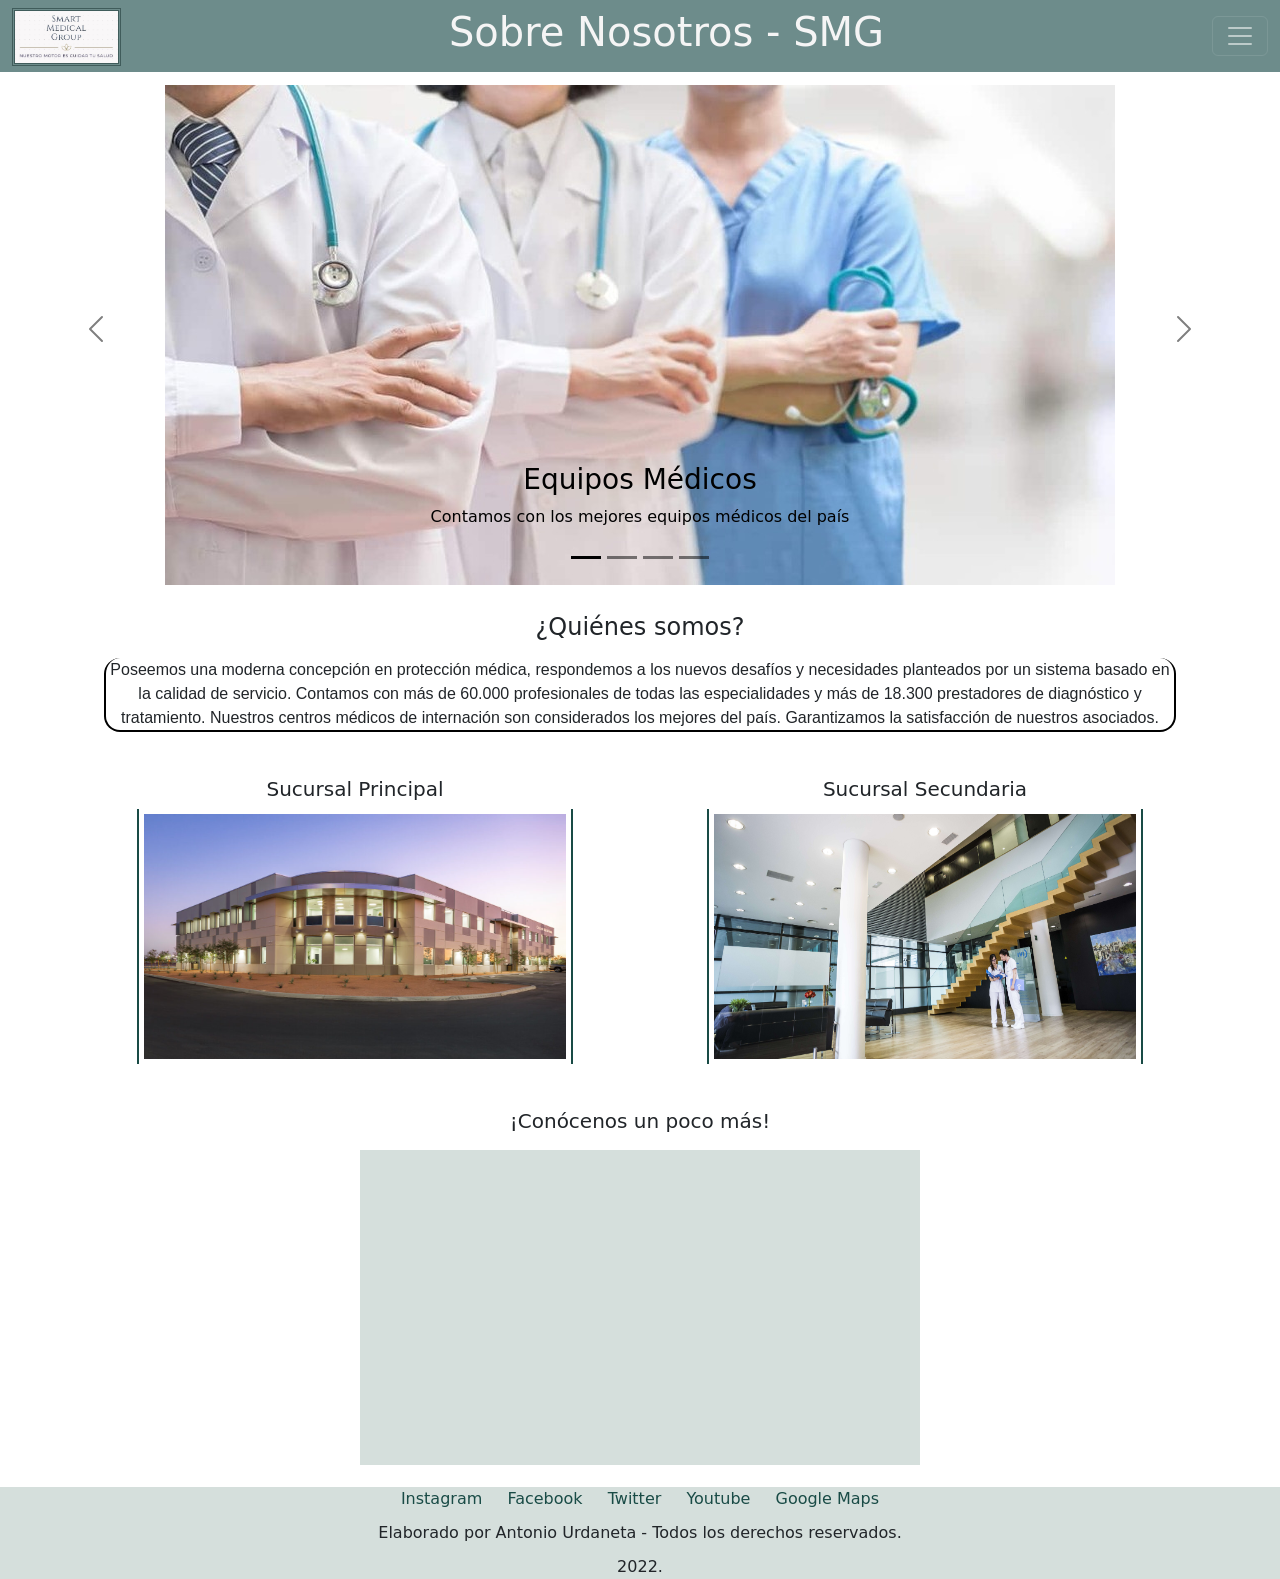
<file: páginas_web/aboutus.html>
<!DOCTYPE html>
<html lang="es">
  <head>
    <meta charset="UTF-8" />
    <meta http-equiv="X-UA-Compatible" content="IE=edge" />
    <meta name="viewport" content="width=device-width, initial-scale=1.0" />
    <title>Sobre Nosotros - SMG</title>
    <!-- BOOTSTRAP -->
    <link
      href="https://cdn.jsdelivr.net/npm/bootstrap@5.2.0/dist/css/bootstrap.min.css"
      rel="stylesheet"
      integrity="sha384-gH2yIJqKdNHPEq0n4Mqa/HGKIhSkIHeL5AyhkYV8i59U5AR6csBvApHHNl/vI1Bx"
      crossorigin="anonymous"
    />
    <!-- ANIMATE CSS -->
    <link rel="stylesheet" href="https://cdnjs.cloudflare.com/ajax/libs/animate.css/4.1.1/animate.min.css"/>
    <!-- CSS -->
    <link rel="stylesheet" href="../css/estilo.css"/>
    <meta name="description" content="¿Quiénes somos? ¿Qué es Smart Médical Group (SMG)? Conoce nuestras sucursales y la historia detrás de SMG.">
  </head>
  <body>

    <header>
    <nav class="navbar navbar-dark bgNavSMG">
      <div class="container-fluid">
        <a href="../index.html" class="contenedorLogotipo"><img class="logotipoSMG" src="../multimedia/LOGOTIPOSMG2.jpg" alt="logotipo_SMG"></a>
        <h1 class="tituloPrincipal">Sobre Nosotros - SMG</h1>
        <button
          class="navbar-toggler"
          type="button"
          data-bs-toggle="offcanvas"
          data-bs-target="#offcanvasDarkNavbar"
          aria-controls="offcanvasDarkNavbar"
        >
          <span class="navbar-toggler-icon"></span>
        </button>
        <div
          class="offcanvas offcanvas-end bgNavSMG"
          tabindex="-1"
          id="offcanvasDarkNavbar"
          aria-labelledby="offcanvasDarkNavbarLabel"
        >
          <div class="offcanvas-header">
            <h2
              class="offcanvas-title tituloMenu"
              id="offcanvasDarkNavbarLabel"
            >
              Menú
            </h2>
            <button
              type="button"
              class="btn-close btn-close-white"
              data-bs-dismiss="offcanvas"
              aria-label="Close"
            ></button>
          </div>
          <div class="offcanvas-body">
            <ul class="navbar-nav justify-content-end flex-grow-1 pe-3">
              <li class="nav-item">
                <a class="nav-link" href="../index.html">Inicio</a>
              </li>
              <li class="nav-item">
                <a class="nav-link" href="servicios.html">Servicios</a>
              </li>
              <li class="nav-item">
                <a class="nav-link" href="asociacion.html">Asociación</a>
              </li>
              <li class="nav-item dropdown">
                <a
                  class="nav-link dropdown-toggle"
                  href="#"
                  role="button"
                  data-bs-toggle="dropdown"
                  aria-expanded="false"
                >
                  Otras Opciones
                </a>
                <ul class="dropdown-menu">
                  <li>
                    <a class="dropdown-item" href="aboutus.html"
                      >Sobre Nosotros</a
                    >
                  </li>
                  <li>
                    <hr class="dropdown-divider" />
                  </li>
                  <li>
                    <a class="dropdown-item" href="contacto.html">Contacto</a>
                  </li>
                </ul>
              </li>
            </ul>
            <form class="d-flex" role="search">
              <input
                class="form-control me-2"
                type="search"
                placeholder="¿Qué estás buscando?"
                aria-label="Search"
              />
              <button class="btn btn-success colorBoton" type="submit">Buscar</button>
            </form>
          </div>
        </div>
      </div>
    </nav>
    </header>

    <section class="carrusel">
      <div id="carouselExampleDark" class="carousel carousel-dark slide" data-bs-ride="carousel">
          <div class="carousel-indicators">
            <button type="button" data-bs-target="#carouselExampleDark" data-bs-slide-to="0" class="active" aria-current="true" aria-label="Slide 1"></button>
            <button type="button" data-bs-target="#carouselExampleDark" data-bs-slide-to="1" aria-label="Slide 2"></button>
            <button type="button" data-bs-target="#carouselExampleDark" data-bs-slide-to="2" aria-label="Slide 3"></button>
            <button type="button" data-bs-target="#carouselExampleDark" data-bs-slide-to="3" aria-label="Slide 4"></button>
          </div>
          <div class="carousel-inner">
            <div class="carousel-item active" data-bs-interval="10000">
              <img src="../multimedia/carrusel/equipoSMG2 - Copy.jpg" class="d-block centrado" alt="equipo_medico">
              <div class="carousel-caption d-none d-md-block">
                <h3>Equipos Médicos</h3>
                <p>Contamos con los mejores equipos médicos del país</s></p>
              </div>
            </div>
            <div class="carousel-item" data-bs-interval="2000">
              <img src="../multimedia/carrusel/healthcare2 - Copy.jpg" class="d-block centrado" alt="servicios">
              <div class="carousel-caption d-none d-md-block">
                <h3>Servicios en Cartilla</h3>
                <p>Tenemos una extensa variedad de especialidades y servicios</p>
              </div>
            </div>
            <div class="carousel-item">
              <img src="../multimedia/carrusel/pediatria2 - Copy.jpg" class="d-block centrado" alt="pediatria">
              <div class="carousel-caption d-none d-md-block">
                <h3>Médicos Pediatras</h3>
                <p>Contamos con los mejores pediatras del país para los más chicos</p>
              </div>
            </div>
            <div class="carousel-item">
              <img src="../multimedia/carrusel/covid19-2 - Copy.jpg" class="d-block centrado" alt="covid19">
              <div class="carousel-caption d-none d-md-block">
                <h3>COVID-19 - Test PCR</h3>
                <p>Los mejores cuidados contra el coronavirus-19</p>
              </div>
            </div>
          </div>
          <button class="carousel-control-prev" type="button" data-bs-target="#carouselExampleDark" data-bs-slide="prev">
            <span class="carousel-control-prev-icon" aria-hidden="true"></span>
            <span class="visually-hidden">Previous</span>
          </button>
          <button class="carousel-control-next" type="button" data-bs-target="#carouselExampleDark" data-bs-slide="next">
            <span class="carousel-control-next-icon" aria-hidden="true"></span>
            <span class="visually-hidden">Next</span>
          </button>
        </div>
      </section>

    <main class="container text-center">

        <div class="row">
            <div class="col">
              <h4 class="tituloAboutUs animate__animated animate__fadeInUp animate__slow">¿Quiénes somos?</h4>
            </div>
          </div>

          <div class="row">
            <div class="col">
                <p class="cajasAboutUs parrafosConEstilo animate__animated animate__fadeInUp animate__slow">
                    Poseemos una moderna concepción en protección médica, respondemos a los nuevos desafíos y necesidades planteados por un sistema basado en la calidad de servicio. Contamos con más de 60.000 profesionales de todas las especialidades y más de 18.300 prestadores de diagnóstico y tratamiento. Nuestros centros médicos de internación son considerados los mejores del país. Garantizamos la satisfacción de nuestros asociados.
                </p>
            </div>
          </div>

          <div class="row">
            <div class="col">
                <h5 class="tituloAboutUs2 animate__animated animate__slideInLeft animate__slow">Sucursal Principal</h5>
            </div>
            <div class="col">
                <h5 class="tituloAboutUs2 animate__animated animate__slideInRight animate__slow">Sucursal Secundaria</h5>
            </div>
          </div>

          <div class="row">
            <div class="col">
                <img class="anchoImagenes animate__animated animate__slideInLeft animate__slow" src="../multimedia/SUCURSAL 1.jpg" alt="sucursal_principal">
            </div>
            <div class="col">
                <img class="anchoImagenes animate__animated animate__slideInRight animate__slow" src="../multimedia/SUCURSAL 2.JPG" alt="sucursal_secundaria">
            </div>
          </div>

          <div class="row">
            <div class="col">
              <h5 class="tituloAboutUs3">¡Conócenos un poco más!</h5>
            </div>
          </div>

          <div class="row">
            <div class="videoYTFlexbox">
                <iframe class="videoYoutube"
                  width="560"
                  height="315"
                  src="https://www.youtube.com/embed/jiCU7rgLOkY"
                  title="YouTube video player"
                  frameborder="0"
                  allow="accelerometer; autoplay; clipboard-write; encrypted-media; gyroscope; picture-in-picture"
                  allowfullscreen
                ></iframe>
                </div>
          </div>

    </main>

    <footer class="alineadoCentro">
      <a class="espaciadoFooter" href="https://www.instagram.com/">Instagram</a>
      <a class="espaciadoFooter" href="https://www.facebook.com/">Facebook</a>
      <a class="espaciadoFooter" href="https://www.twitter.com/">Twitter</a>
      <a class="espaciadoFooter" href="https://www.youtube.com/">Youtube</a>
      <a class="espaciadoFooter" href="https://www.google.com.ar/maps">Google Maps</a>
        <p class="espaciadoFooter">Elaborado por Antonio Urdaneta - Todos los derechos reservados.</p>
        <p class="espaciadoFooter">2022.</p>
    </footer>

    <!-- JavaScript Bundle with Popper -->
    <script
      src="https://cdn.jsdelivr.net/npm/bootstrap@5.2.0/dist/js/bootstrap.bundle.min.js"
      integrity="sha384-A3rJD856KowSb7dwlZdYEkO39Gagi7vIsF0jrRAoQmDKKtQBHUuLZ9AsSv4jD4Xa"
      crossorigin="anonymous"
    ></script>
  </body>
</html>
</file>
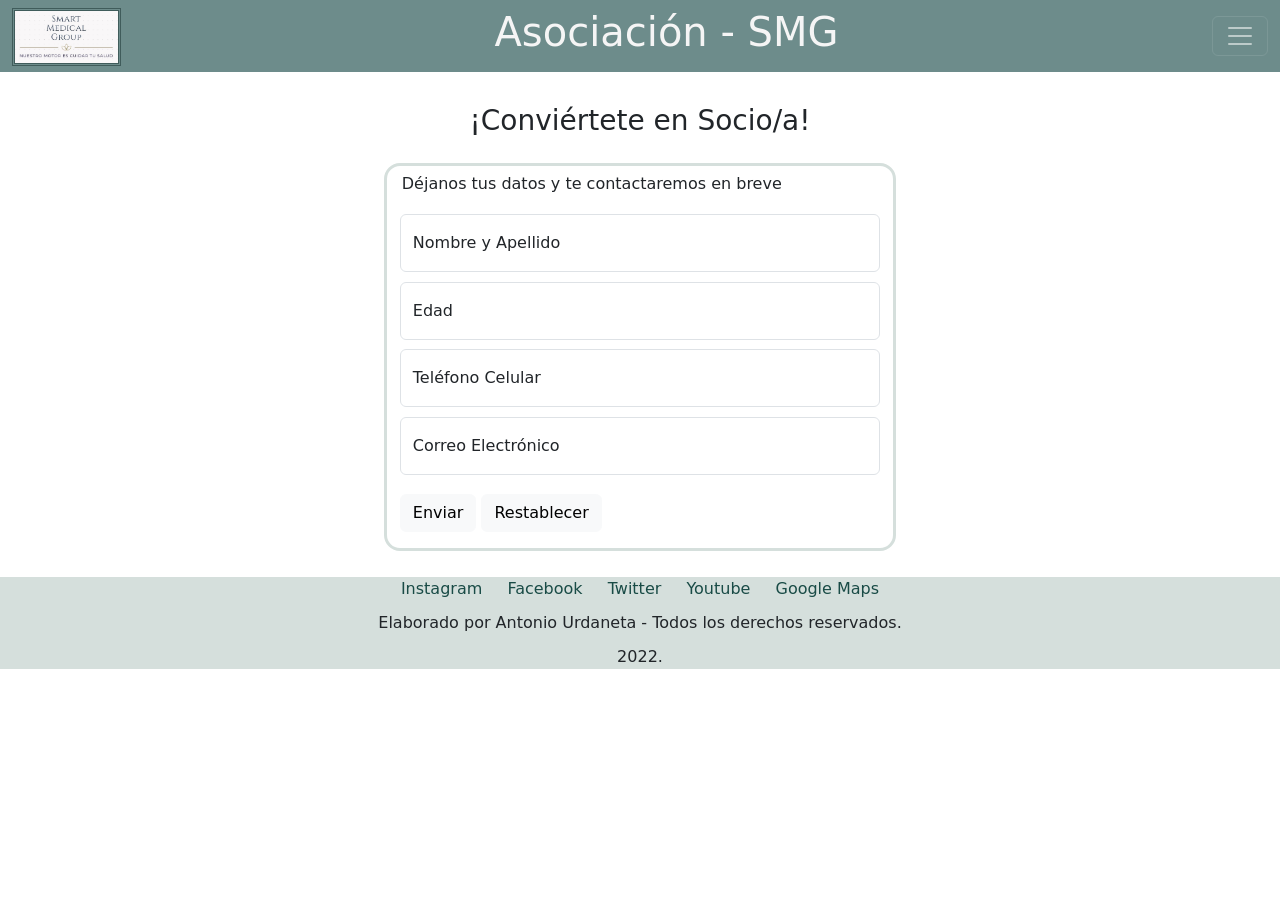
<file: páginas_web/asociacion.html>
<!DOCTYPE html>
<html lang="es">
  <head>
    <meta charset="UTF-8" />
    <meta http-equiv="X-UA-Compatible" content="IE=edge" />
    <meta name="viewport" content="width=device-width, initial-scale=1.0" />
    <title>Asociación - SMG</title>
    <!-- BOOTSTRAP -->
    <link
      href="https://cdn.jsdelivr.net/npm/bootstrap@5.2.0/dist/css/bootstrap.min.css"
      rel="stylesheet"
      integrity="sha384-gH2yIJqKdNHPEq0n4Mqa/HGKIhSkIHeL5AyhkYV8i59U5AR6csBvApHHNl/vI1Bx"
      crossorigin="anonymous"
    />
    <!-- ANIMATE CSS -->
    <link rel="stylesheet" href="https://cdnjs.cloudflare.com/ajax/libs/animate.css/4.1.1/animate.min.css"/>
    <!-- CSS -->
    <link rel="stylesheet" href="../css/estilo.css"/>
    <meta name="description" content="Se parte de Smart Medical Group. Página web que permite seleccionar la cartilla médica que más se adecúe a tus necesidades.">
  </head>
  <body>

    <header>
    <nav class="navbar navbar-dark bgNavSMG">
      <div class="container-fluid">
        <a href="../index.html" class="contenedorLogotipo"><img class="logotipoSMG" src="../multimedia/LOGOTIPOSMG2.jpg" alt="logotipo_SMG"></a>
        <h1 class="tituloPrincipal">Asociación - SMG</h1>
        <button
          class="navbar-toggler"
          type="button"
          data-bs-toggle="offcanvas"
          data-bs-target="#offcanvasDarkNavbar"
          aria-controls="offcanvasDarkNavbar"
        >
          <span class="navbar-toggler-icon"></span>
        </button>
        <div
          class="offcanvas offcanvas-end bgNavSMG"
          tabindex="-1"
          id="offcanvasDarkNavbar"
          aria-labelledby="offcanvasDarkNavbarLabel"
        >
          <div class="offcanvas-header">
            <h2
              class="offcanvas-title tituloMenu"
              id="offcanvasDarkNavbarLabel"
            >
              Menú
            </h2>
            <button
              type="button"
              class="btn-close btn-close-white"
              data-bs-dismiss="offcanvas"
              aria-label="Close"
            ></button>
          </div>
          <div class="offcanvas-body">
            <ul class="navbar-nav justify-content-end flex-grow-1 pe-3">
              <li class="nav-item">
                <a class="nav-link" href="../index.html">Inicio</a>
              </li>
              <li class="nav-item">
                <a class="nav-link" href="servicios.html">Servicios</a>
              </li>
              <li class="nav-item">
                <a class="nav-link active" aria-current="page" href="asociacion.html">Asociación</a>
              </li>
              <li class="nav-item dropdown">
                <a
                  class="nav-link dropdown-toggle"
                  href="#"
                  role="button"
                  data-bs-toggle="dropdown"
                  aria-expanded="false"
                >
                  Otras Opciones
                </a>
                <ul class="dropdown-menu">
                  <li>
                    <a class="dropdown-item" href="aboutus.html"
                      >Sobre Nosotros</a
                    >
                  </li>
                  <li>
                    <hr class="dropdown-divider" />
                  </li>
                  <li>
                    <a class="dropdown-item" href="contacto.html">Contacto</a>
                  </li>
                </ul>
              </li>
            </ul>
            <form class="d-flex" role="search">
              <input
                class="form-control me-2"
                type="search"
                placeholder="¿Qué estás buscando?"
                aria-label="Search"
              />
              <button class="btn btn-success colorBoton" type="submit">Buscar</button>
            </form>
          </div>
        </div>
      </div>
    </nav>
    </header>

    <main>
        <h3 class="subtituloFormulario">¡Conviértete en Socio/a!</h3>

          <form class="formularioContacto bordesFormularios animate__animated animate__flipInY animate__slow">
            <label for="exampleFormControlTextarea1" class="form-label comentarioFormularios">Déjanos tus datos y te contactaremos en breve</label>
          <div class="form-floating margenesSecundarios">
            <input type="text" class="form-control" id="floatingPassword" placeholder="Nombre y Apellido">
            <label for="floatingPassword">Nombre y Apellido</label>
          </div>
          <div class="form-floating margenesSecundarios">
            <input type="text" class="form-control" id="floatingPassword" placeholder="Edad">
            <label for="floatingPassword">Edad</label>
          </div>
          <div class="form-floating margenesSecundarios">
            <input type="text" class="form-control" id="floatingPassword" placeholder="Teléfono Celular">
            <label for="floatingPassword">Teléfono Celular</label>
          </div>
          <div class="form-floating margenesSecundarios">
            <input type="text" class="form-control" id="floatingPassword" placeholder="Correo Electrónico">
            <label for="floatingPassword">Correo Electrónico</label>
          </div>
          <button type="submit" class="btn btn-light margenesSecundarios">Enviar</button>
          <button type="reset" class="btn btn-light margenesSecundarios">Restablecer</button>
          </form>
    </main>

    <footer class="alineadoCentro">
        <a class="espaciadoFooter" href="https://www.instagram.com/">Instagram</a>
        <a class="espaciadoFooter" href="https://www.facebook.com/">Facebook</a>
        <a class="espaciadoFooter" href="https://www.twitter.com/">Twitter</a>
        <a class="espaciadoFooter" href="https://www.youtube.com/">Youtube</a>
        <a class="espaciadoFooter" href="https://www.google.com.ar/maps">Google Maps</a>
        <p class="espaciadoFooter">Elaborado por Antonio Urdaneta - Todos los derechos reservados.</p>
        <p class="espaciadoFooter">2022.</p>
    </footer>

    <!-- JavaScript Bundle with Popper -->
    <script
      src="https://cdn.jsdelivr.net/npm/bootstrap@5.2.0/dist/js/bootstrap.bundle.min.js"
      integrity="sha384-A3rJD856KowSb7dwlZdYEkO39Gagi7vIsF0jrRAoQmDKKtQBHUuLZ9AsSv4jD4Xa"
      crossorigin="anonymous"
    ></script>
  </body>
</html>
</file>
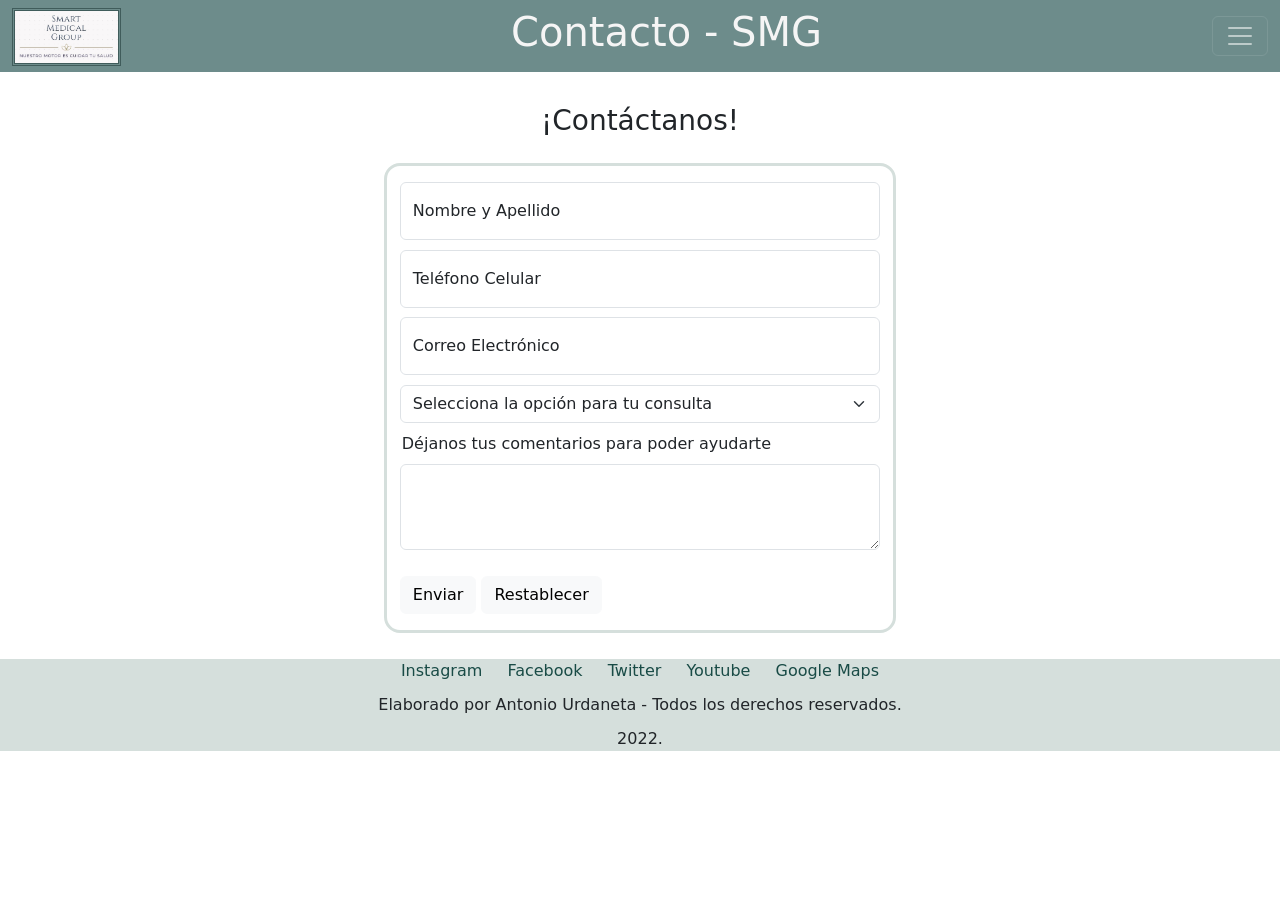
<file: páginas_web/contacto.html>
<!DOCTYPE html>
<html lang="es">
  <head>
    <meta charset="UTF-8" />
    <meta http-equiv="X-UA-Compatible" content="IE=edge" />
    <meta name="viewport" content="width=device-width, initial-scale=1.0" />
    <title>Contacto - SMG</title>
    <!-- BOOTSTRAP -->
    <link
      href="https://cdn.jsdelivr.net/npm/bootstrap@5.2.0/dist/css/bootstrap.min.css"
      rel="stylesheet"
      integrity="sha384-gH2yIJqKdNHPEq0n4Mqa/HGKIhSkIHeL5AyhkYV8i59U5AR6csBvApHHNl/vI1Bx"
      crossorigin="anonymous"
    />
    <!-- ANIMATE CSS -->
    <link rel="stylesheet" href="https://cdnjs.cloudflare.com/ajax/libs/animate.css/4.1.1/animate.min.css"/>
    <!-- CSS -->
    <link rel="stylesheet" href="../css/estilo.css"/>
    <meta name="description" content="Página para contactar a Smart Medical Group. Llenando el formulario de contacto los clientes tendrán la posibilidad de chequear dudas, dar sugerencias e incluso presentar quejas.">
  </head>
  <body>

    <header>
    <nav class="navbar navbar-dark bgNavSMG">
      <div class="container-fluid">
        <a href="../index.html" class="contenedorLogotipo"><img class="logotipoSMG" src="../multimedia/LOGOTIPOSMG2.jpg" alt="logotipo_SMG"></a>
        <h1 class="tituloPrincipal">Contacto - SMG</h1>
        <button
          class="navbar-toggler"
          type="button"
          data-bs-toggle="offcanvas"
          data-bs-target="#offcanvasDarkNavbar"
          aria-controls="offcanvasDarkNavbar"
        >
          <span class="navbar-toggler-icon"></span>
        </button>
        <div
          class="offcanvas offcanvas-end bgNavSMG"
          tabindex="-1"
          id="offcanvasDarkNavbar"
          aria-labelledby="offcanvasDarkNavbarLabel"
        >
          <div class="offcanvas-header">
            <h2
              class="offcanvas-title tituloMenu"
              id="offcanvasDarkNavbarLabel"
            >
              Menú
            </h2>
            <button
              type="button"
              class="btn-close btn-close-white"
              data-bs-dismiss="offcanvas"
              aria-label="Close"
            ></button>
          </div>
          <div class="offcanvas-body">
            <ul class="navbar-nav justify-content-end flex-grow-1 pe-3">
              <li class="nav-item">
                <a class="nav-link" href="../index.html">Inicio</a>
              </li>
              <li class="nav-item">
                <a class="nav-link" href="servicios.html">Servicios</a>
              </li>
              <li class="nav-item">
                <a class="nav-link" href="asociacion.html">Asociación</a>
              </li>
              <li class="nav-item dropdown">
                <a
                  class="nav-link dropdown-toggle"
                  href="#"
                  role="button"
                  data-bs-toggle="dropdown"
                  aria-expanded="false"
                >
                  Otras Opciones
                </a>
                <ul class="dropdown-menu">
                  <li>
                    <a class="dropdown-item" href="aboutus.html"
                      >Sobre Nosotros</a
                    >
                  </li>
                  <li>
                    <hr class="dropdown-divider" />
                  </li>
                  <li>
                    <a class="dropdown-item" href="contacto.html">Contacto</a>
                  </li>
                </ul>
              </li>
            </ul>
            <form class="d-flex" role="search">
              <input
                class="form-control me-2"
                type="search"
                placeholder="¿Qué estás buscando?"
                aria-label="Search"
              />
              <button class="btn btn-success colorBoton" type="submit">Buscar</button>
            </form>
          </div>
        </div>
      </div>
    </nav>
    </header>

    <main>
        <h3 class="subtituloFormulario">¡Contáctanos!</h3>

          <form class="formularioContacto bordesFormularios animate__animated animate__flipInY animate__slow">
          <div class="form-floating margenesSecundarios">
            <input type="text" class="form-control" id="floatingPassword" placeholder="Nombre y Apellido">
            <label for="floatingPassword">Nombre y Apellido</label>
          </div>
          <div class="form-floating margenesSecundarios">
            <input type="text" class="form-control" id="floatingPassword" placeholder="Teléfono Celular">
            <label for="floatingPassword">Teléfono Celular</label>
          </div>
          <div class="form-floating margenesSecundarios">
            <input type="text" class="form-control" id="floatingPassword" placeholder="Correo Electrónico">
            <label for="floatingPassword">Correo Electrónico</label>
          </div>

          <select class="form-select margenesSecundarios" aria-label="Default select example">
            <option selected>Selecciona la opción para tu consulta</option>
            <option value="1">Dudas y Sugerencias</option>
            <option value="2">Cartillas Médicas</option>
            <option value="3">Turnos Médicos</option>
            <option value="4">COVID-19</option>
            <option value="5">Reclamos y Resolución de Problemas</option>
          </select>

          <div class="mb-3 margenesSecundarios">
            <label for="exampleFormControlTextarea1" class="form-label comentarioFormularios">Déjanos tus comentarios para poder ayudarte</label>
            <textarea class="form-control" id="exampleFormControlTextarea1" rows="3"></textarea>
          </div>

          <button type="submit" class="btn btn-light margenesSecundarios">Enviar</button>
          <button type="reset" class="btn btn-light margenesSecundarios">Restablecer</button>
          </form>
    </main>

    <footer class="alineadoCentro">
      <a class="espaciadoFooter" href="https://www.instagram.com/">Instagram</a>
      <a class="espaciadoFooter" href="https://www.facebook.com/">Facebook</a>
      <a class="espaciadoFooter" href="https://www.twitter.com/">Twitter</a>
      <a class="espaciadoFooter" href="https://www.youtube.com/">Youtube</a>
      <a class="espaciadoFooter" href="https://www.google.com.ar/maps">Google Maps</a>
        <p class="espaciadoFooter">Elaborado por Antonio Urdaneta - Todos los derechos reservados.</p>
        <p class="espaciadoFooter">2022.</p>
    </footer>

    <!-- JavaScript Bundle with Popper -->
    <script
      src="https://cdn.jsdelivr.net/npm/bootstrap@5.2.0/dist/js/bootstrap.bundle.min.js"
      integrity="sha384-A3rJD856KowSb7dwlZdYEkO39Gagi7vIsF0jrRAoQmDKKtQBHUuLZ9AsSv4jD4Xa"
      crossorigin="anonymous"
    ></script>
  </body>
</html>
</file>
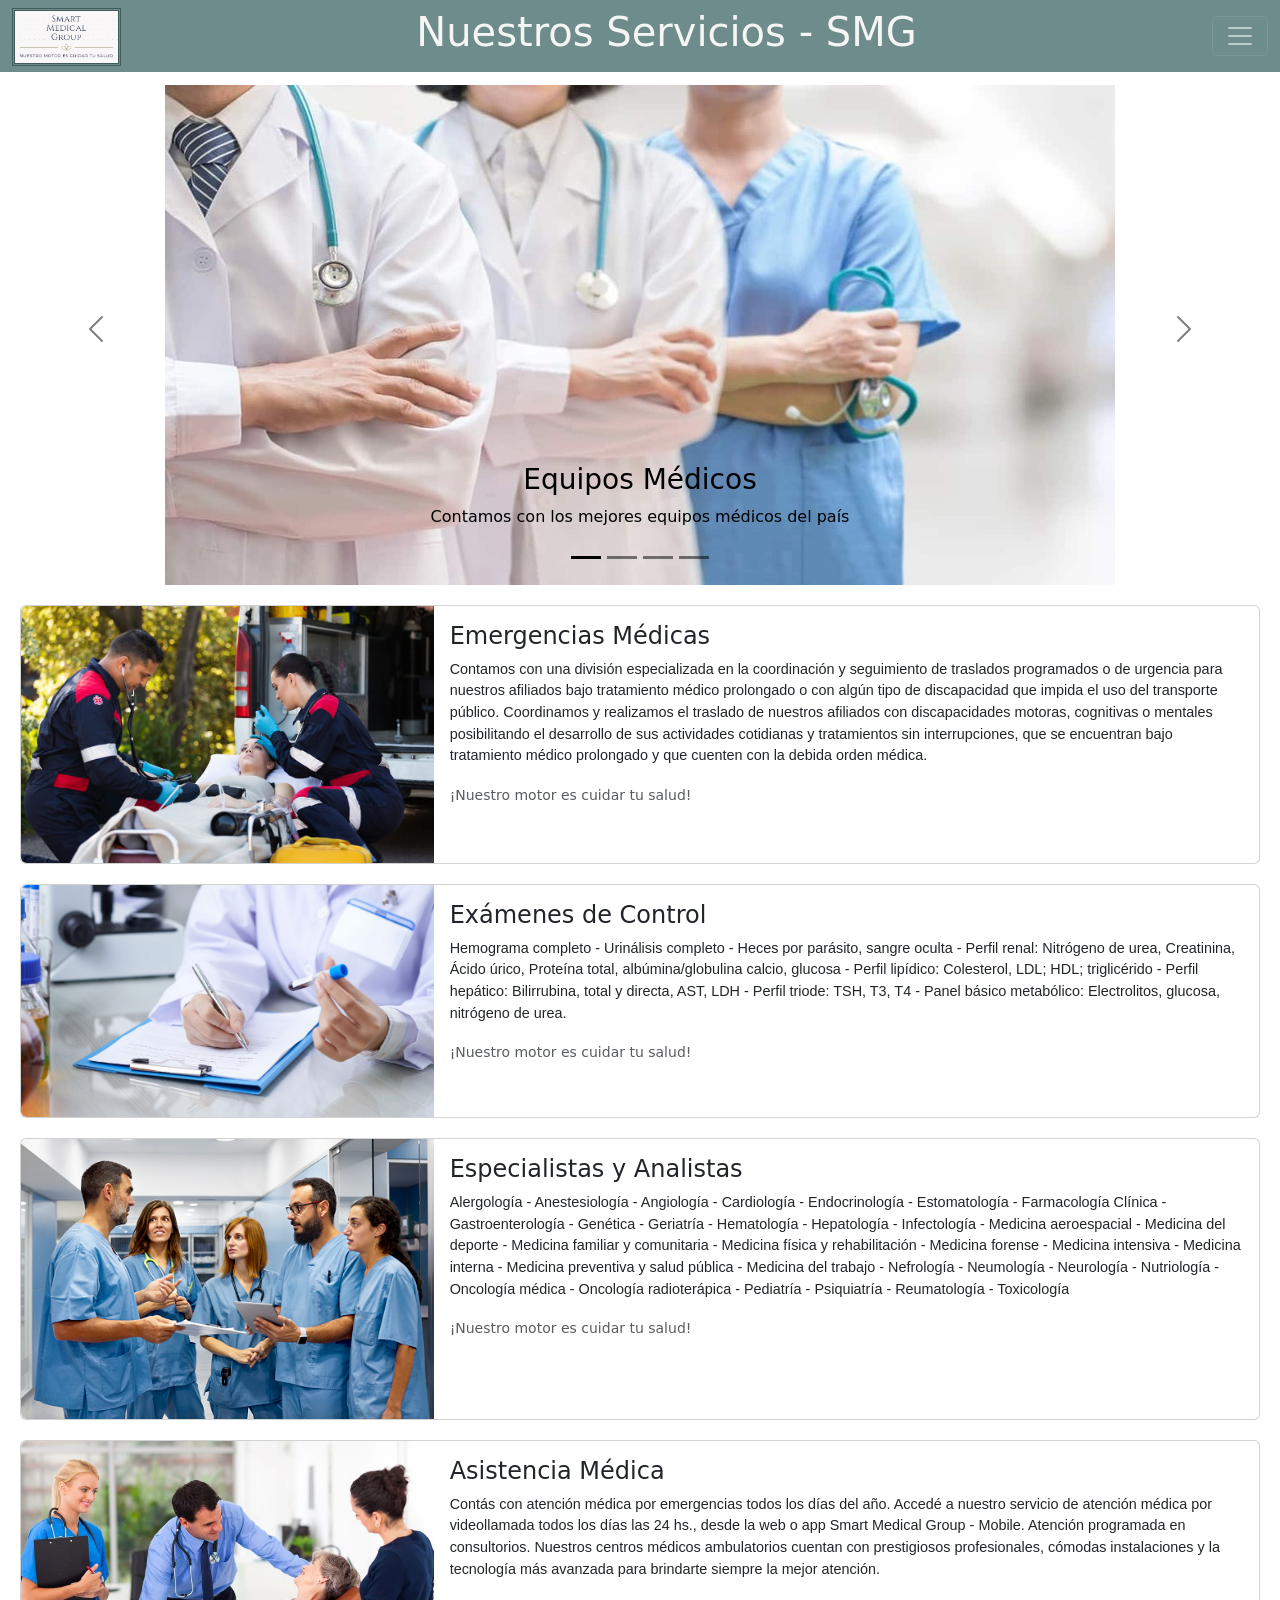
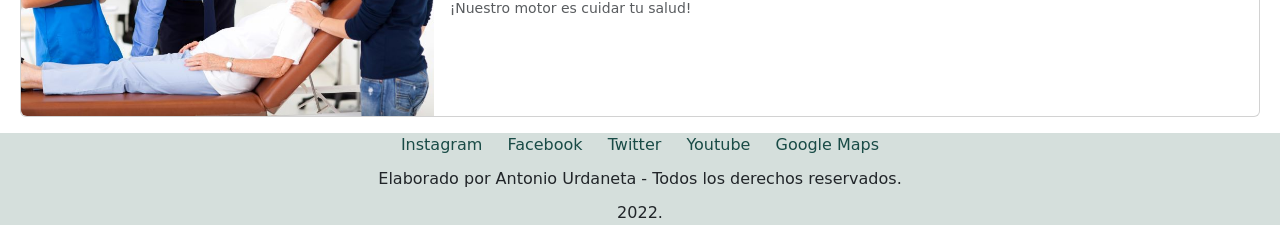
<file: páginas_web/servicios.html>
<!DOCTYPE html>
<html lang="es">
  <head>
    <meta charset="UTF-8" />
    <meta http-equiv="X-UA-Compatible" content="IE=edge" />
    <meta name="viewport" content="width=device-width, initial-scale=1.0" />
    <title>Servicios - SMG</title>
    <!-- BOOTSTRAP -->
    <link
      href="https://cdn.jsdelivr.net/npm/bootstrap@5.2.0/dist/css/bootstrap.min.css"
      rel="stylesheet"
      integrity="sha384-gH2yIJqKdNHPEq0n4Mqa/HGKIhSkIHeL5AyhkYV8i59U5AR6csBvApHHNl/vI1Bx"
      crossorigin="anonymous"
    />
    <!-- ANIMATE CSS -->
    <link rel="stylesheet" href="https://cdnjs.cloudflare.com/ajax/libs/animate.css/4.1.1/animate.min.css"/>
    <!-- CSS -->
    <link rel="stylesheet" href="../css/estilo.css"/>
    <meta name="description" content="Los principales servicios que Smart Medical Group ofrece son: equipos médicos, emergencias médicas, exámenes de control, asistencia médica y especialistas.">
  </head>
  <body>

    <header>
    <nav class="navbar navbar-dark bgNavSMG">
      <div class="container-fluid">
        <a href="../index.html" class="contenedorLogotipo"><img class="logotipoSMG" src="../multimedia/LOGOTIPOSMG2.jpg" alt="logotipo_SMG"></a>
        <h1 class="tituloPrincipal">Nuestros Servicios - SMG</h1>
        <button
          class="navbar-toggler"
          type="button"
          data-bs-toggle="offcanvas"
          data-bs-target="#offcanvasDarkNavbar"
          aria-controls="offcanvasDarkNavbar"
        >
          <span class="navbar-toggler-icon"></span>
        </button>
        <div
          class="offcanvas offcanvas-end bgNavSMG"
          tabindex="-1"
          id="offcanvasDarkNavbar"
          aria-labelledby="offcanvasDarkNavbarLabel"
        >
          <div class="offcanvas-header">
            <h2
              class="offcanvas-title tituloMenu"
              id="offcanvasDarkNavbarLabel"
            >
              Menú
            </h2>
            <button
              type="button"
              class="btn-close btn-close-white"
              data-bs-dismiss="offcanvas"
              aria-label="Close"
            ></button>
          </div>
          <div class="offcanvas-body">
            <ul class="navbar-nav justify-content-end flex-grow-1 pe-3">
              <li class="nav-item">
                <a class="nav-link" href="../index.html">Inicio</a>
              </li>
              <li class="nav-item">
                <a
                  class="nav-link active"
                  aria-current="page"
                  href="servicios.html"
                  >Servicios</a
                >
              </li>
              <li class="nav-item">
                <a class="nav-link" href="asociacion.html">Asociación</a>
              </li>
              <li class="nav-item dropdown">
                <a
                  class="nav-link dropdown-toggle"
                  href="#"
                  role="button"
                  data-bs-toggle="dropdown"
                  aria-expanded="false"
                >
                  Otras Opciones
                </a>
                <ul class="dropdown-menu">
                  <li>
                    <a class="dropdown-item" href="aboutus.html"
                      >Sobre Nosotros</a
                    >
                  </li>
                  <li>
                    <hr class="dropdown-divider" />
                  </li>
                  <li>
                    <a class="dropdown-item" href="contacto.html">Contacto</a>
                  </li>
                </ul>
              </li>
            </ul>
            <form class="d-flex" role="search">
              <input
                class="form-control me-2"
                type="search"
                placeholder="¿Qué estás buscando?"
                aria-label="Search"
              />
              <button class="btn btn-success colorBoton" type="submit">Buscar</button>
            </form>
          </div>
        </div>
      </div>
    </nav>
    </header>

<section class="carrusel">
    <div id="carouselExampleDark" class="carousel carousel-dark slide" data-bs-ride="carousel">
        <div class="carousel-indicators">
          <button type="button" data-bs-target="#carouselExampleDark" data-bs-slide-to="0" class="active" aria-current="true" aria-label="Slide 1"></button>
          <button type="button" data-bs-target="#carouselExampleDark" data-bs-slide-to="1" aria-label="Slide 2"></button>
          <button type="button" data-bs-target="#carouselExampleDark" data-bs-slide-to="2" aria-label="Slide 3"></button>
          <button type="button" data-bs-target="#carouselExampleDark" data-bs-slide-to="3" aria-label="Slide 4"></button>
        </div>
        <div class="carousel-inner">
          <div class="carousel-item active" data-bs-interval="10000">
            <img src="../multimedia/carrusel/equipoSMG2 - Copy.jpg" class="d-block centrado" alt="equipo_medico">
            <div class="carousel-caption d-none d-md-block">
              <h3>Equipos Médicos</h3>
              <p>Contamos con los mejores equipos médicos del país</s></p>
            </div>
          </div>
          <div class="carousel-item" data-bs-interval="2000">
            <img src="../multimedia/carrusel/healthcare2 - Copy.jpg" class="d-block centrado" alt="servicios">
            <div class="carousel-caption d-none d-md-block">
              <h3>Servicios en Cartilla</h3>
              <p>Tenemos una extensa variedad de especialidades y servicios</p>
            </div>
          </div>
          <div class="carousel-item">
            <img src="../multimedia/carrusel/pediatria2 - Copy.jpg" class="d-block centrado" alt="pediatria">
            <div class="carousel-caption d-none d-md-block">
              <h3>Médicos Pediatras</h3>
              <p>Contamos con los mejores pediatras del país para los más chicos</p>
            </div>
          </div>
          <div class="carousel-item">
            <img src="../multimedia/carrusel/covid19-2 - Copy.jpg" class="d-block centrado" alt="covid19">
            <div class="carousel-caption d-none d-md-block">
              <h3>COVID-19 - Test PCR</h3>
              <p>Los mejores cuidados contra el coronavirus-19</p>
            </div>
          </div>
        </div>
        <button class="carousel-control-prev" type="button" data-bs-target="#carouselExampleDark" data-bs-slide="prev">
          <span class="carousel-control-prev-icon" aria-hidden="true"></span>
          <span class="visually-hidden">Previous</span>
        </button>
        <button class="carousel-control-next" type="button" data-bs-target="#carouselExampleDark" data-bs-slide="next">
          <span class="carousel-control-next-icon" aria-hidden="true"></span>
          <span class="visually-hidden">Next</span>
        </button>
      </div>
    </section>

    <main>
        <section class="card mb-3 tarjetaServicios animate__animated animate__zoomInUp">
            <div class="row g-0">
              <div class="col-md-4">
                <img src="../multimedia/emergencias-medicas.jpg" class="img-fluid rounded-start" alt="emergencias_medicas">
              </div>
              <div class="col-md-8">
                <div class="card-body">
                  <h4 class="card-title titulosServicios">Emergencias Médicas</h4>
                  <p class="card-text parrafoServicios">Contamos con una división especializada en la coordinación y seguimiento de traslados programados o de urgencia para nuestros afiliados bajo tratamiento médico prolongado o con algún tipo de discapacidad que impida el uso del transporte público. Coordinamos y realizamos el traslado de nuestros afiliados con discapacidades motoras, cognitivas o mentales posibilitando el desarrollo de sus actividades cotidianas y tratamientos sin interrupciones, que se encuentran bajo tratamiento médico prolongado y que cuenten con la debida orden médica.</p>
                  <p class="card-text"><small class="text-muted">¡Nuestro motor es cuidar tu salud!</small></p>
                </div>
              </div>
            </div>
        </section>

        <section class="card mb-3 tarjetaServicios animate__animated animate__zoomInUp animate__slow">
            <div class="row g-0">
              <div class="col-md-4">
                <img src="../multimedia/examenes-medicos.jpg" class="img-fluid rounded-start" alt="examenes_medicos">
              </div>
              <div class="col-md-8">
                <div class="card-body">
                  <h4 class="card-title titulosServicios">Exámenes de Control</h4>
                  <p class="card-text parrafoServicios">Hemograma completo - Urinálisis completo - Heces por parásito, sangre oculta - Perfil renal: Nitrógeno de urea, Creatinina, Ácido úrico, Proteína total, albúmina/globulina calcio, glucosa - Perfil lipídico: Colesterol, LDL; HDL; triglicérido - Perfil hepático: Bilirrubina, total y directa, AST, LDH - Perfil triode: TSH, T3, T4 - Panel básico metabólico: Electrolitos, glucosa, nitrógeno de urea.</p>
                  <p class="card-text"><small class="text-muted">¡Nuestro motor es cuidar tu salud!</small></p>
                </div>
              </div>
            </div>
        </section>

        <section class="card mb-3 tarjetaServicios imagenEsp animate__animated animate__zoomInUp animate__slower">
            <div class="row g-0">
              <div class="col-md-4">
                <img src="../multimedia/especialistas-medicos.jpg" class="img-fluid rounded-start" alt="especialistas_medicos">
              </div>
              <div class="col-md-8">
                <div class="card-body">
                  <h4 class="card-title titulosServicios">Especialistas y Analistas</h4>
                  <p class="card-text parrafoServicios">Alergología - Anestesiología - Angiología - Cardiología - Endocrinología - Estomatología - Farmacología Clínica - Gastroenterología - Genética - Geriatría - Hematología - Hepatología - Infectología - Medicina aeroespacial - Medicina del deporte - Medicina familiar y comunitaria - Medicina física y rehabilitación - Medicina forense - Medicina intensiva - Medicina interna - Medicina preventiva y salud pública - Medicina del trabajo - Nefrología - Neumología - Neurología - Nutriología - Oncología médica - Oncología radioterápica - Pediatría - Psiquiatría - Reumatología - Toxicología</p>
                  <p class="card-text"><small class="text-muted">¡Nuestro motor es cuidar tu salud!</small></p>
                </div>
              </div>
            </div>
        </section>

        <section class="card mb-3 tarjetaServicios animate__animated animate__zoomInUp animate__slower">
            <div class="row g-0">
              <div class="col-md-4">
                <img src="../multimedia/asistencia-medica.jpg" class="img-fluid rounded-start" alt="asistencia_medica">
              </div>
              <div class="col-md-8">
                <div class="card-body">
                  <h4 class="card-title titulosServicios">Asistencia Médica</h4>
                  <p class="card-text parrafoServicios">Contás con atención médica por emergencias todos los días del año. Accedé a nuestro servicio de atención médica por videollamada todos los días las 24 hs., desde la web o app Smart Medical Group - Mobile. Atención programada en consultorios. Nuestros centros médicos ambulatorios cuentan con prestigiosos profesionales, cómodas instalaciones y la tecnología más avanzada para brindarte siempre la mejor atención.</p>
                  <p class="card-text"><small class="text-muted">¡Nuestro motor es cuidar tu salud!</small></p>
                </div>
              </div>
            </div>
        </section>
    </main>

    <footer class="alineadoCentro">
      <a class="espaciadoFooter" href="https://www.instagram.com/">Instagram</a>
      <a class="espaciadoFooter" href="https://www.facebook.com/">Facebook</a>
      <a class="espaciadoFooter" href="https://www.twitter.com/">Twitter</a>
      <a class="espaciadoFooter" href="https://www.youtube.com/">Youtube</a>
      <a class="espaciadoFooter" href="https://www.google.com.ar/maps">Google Maps</a>
        <p class="espaciadoFooter">Elaborado por Antonio Urdaneta - Todos los derechos reservados.</p>
        <p class="espaciadoFooter">2022.</p>
    </footer>

    <!-- JavaScript Bundle with Popper -->
    <script
      src="https://cdn.jsdelivr.net/npm/bootstrap@5.2.0/dist/js/bootstrap.bundle.min.js"
      integrity="sha384-A3rJD856KowSb7dwlZdYEkO39Gagi7vIsF0jrRAoQmDKKtQBHUuLZ9AsSv4jD4Xa"
      crossorigin="anonymous"
    ></script>
  </body>
</html>
</file>
<file: css/estilo.css>
/* HEADER */
.bgNavSMG {
  background-color: #6d8c8b; }

.tituloMenu {
  color: white; }

.colorBoton {
  background-color: #4e7271;
  border-color: #4e7271; }
  .colorBoton:hover {
    background-color: #405c5b;
    border-color: #405c5b; }

.logotipoSMG {
  width: 100%;
  border-color: #405c5b;
  border-style: double; }

.contenedorLogotipo {
  width: 109px;
  height: 56.26px; }

.tituloPrincipal {
  color: whitesmoke; }

/* MAIN */
.cajasIndex {
  border-bottom: 2.5px black solid;
  border-left: 2.5px black solid;
  border-right: 2.5px black solid;
  border-radius: 2rem;
  margin: 5%;
  padding: 3%; }

.margenesPrincipal {
  margin-top: 2%;
  margin-bottom: 2%; }

.margenesSecundarios {
  margin-top: 2%;
  margin-bottom: 2%; }

.anchoImagenes {
  width: 80%;
  height: 85%;
  padding: 1%;
  border-left: solid #194b46 2.5px;
  border-right: solid #194b46 2.5px; }

.centrado {
  display: block;
  margin: auto;
  margin-top: 1%; }

.textosCarrusel {
  color: white; }

.tarjetaServicios {
  margin-top: 20px;
  margin-left: 20px;
  margin-right: 20px; }

.contenedorServicios {
  padding-left: 2.5%;
  padding-right: 2.5%; }

.formularioContacto {
  margin: 2% 30% 2% 30%; }

.bordesFormularios {
  border: #d5dfdc solid 3px;
  padding-left: 1%;
  padding-right: 1%;
  padding-top: 0.5%;
  padding-bottom: 0.5%;
  border-radius: 1rem; }

.comentarioFormularios {
  margin-left: 2px; }

h4 {
  text-align: center; }

.cajasAboutUs {
  border-bottom: 2.5px black solid;
  border-left: 2.5px black solid;
  border-right: 2.5px black solid;
  border-radius: 1rem;
  margin: 0% 2% 2% 2%; }

.tituloAboutUs, .subtituloFormulario {
  margin-top: 2.5%;
  margin-bottom: 1.5%; }

.subtituloFormulario {
  text-align: center; }

.tituloAboutUs2 {
  margin-top: 4%;
  margin-bottom: 1.5%; }

.tituloAboutUs3 {
  margin-bottom: 1.5%; }

.videoYTFlexbox {
  display: flex;
  flex-wrap: row wrap;
  justify-content: center; }

.titulosServicios {
  text-align: left; }

.parrafoServicios {
  font-family: Verdana, Geneva, Tahoma, sans-serif;
  font-size: 0.9rem; }

/* FOOTER */
.espaciadoFooter {
  margin: 10px 10px 0px 10px; }

a {
  text-decoration: none;
  color: #194b46; }

.parrafosConEstilo {
  font-family: Verdana, Geneva, Tahoma, sans-serif;
  font-size: 1rem;
  text-align: center; }

.alineadoCentro, .videoYoutube {
  text-align: center;
  background-color: #d5dfdc; }

.videoYoutube {
  margin-bottom: 2%; }

.tituloMenu {
  color: white; }

.tituloPrincipal {
  color: whitesmoke; }

.logotipoSMG {
  border-color: #405c5b;
  border-style: double;
  width: 100%; }

* {
  margin: 0;
  padding: 0; }

/* MEDIA QUERY */
@media (max-width: 992px) {
  .indexItem2 {
    font-size: smaller; }
  .indexItem6 {
    font-size: smaller; }
  .indexItem8 {
    font-size: smaller; }
  .formularioContacto {
    margin: 2% 45px 2% 45px; } }

@media (max-width: 768px) {
  .indexItem1 {
    font-size: large;
    margin-left: 10%; }
  .indexItem2 {
    width: 200%; }
  .indexItem3 {
    display: none; }
  .indexItem4 {
    margin-top: 10%;
    font-size: large; }
  .indexItem5 {
    margin-top: 5%;
    width: 210%; }
  .indexItem6 {
    display: none; }
  .indexItem7 {
    font-size: large; }
  .indexItem8 {
    width: 200%;
    margin-right: 10%; }
  .indexItem9 {
    display: none; }
  .imagenEsp {
    display: none; }
  .logotipoSMG {
    display: none; }
  .contenedorLogotipo {
    display: none; }
  .carrusel {
    display: none; } }
</file>
